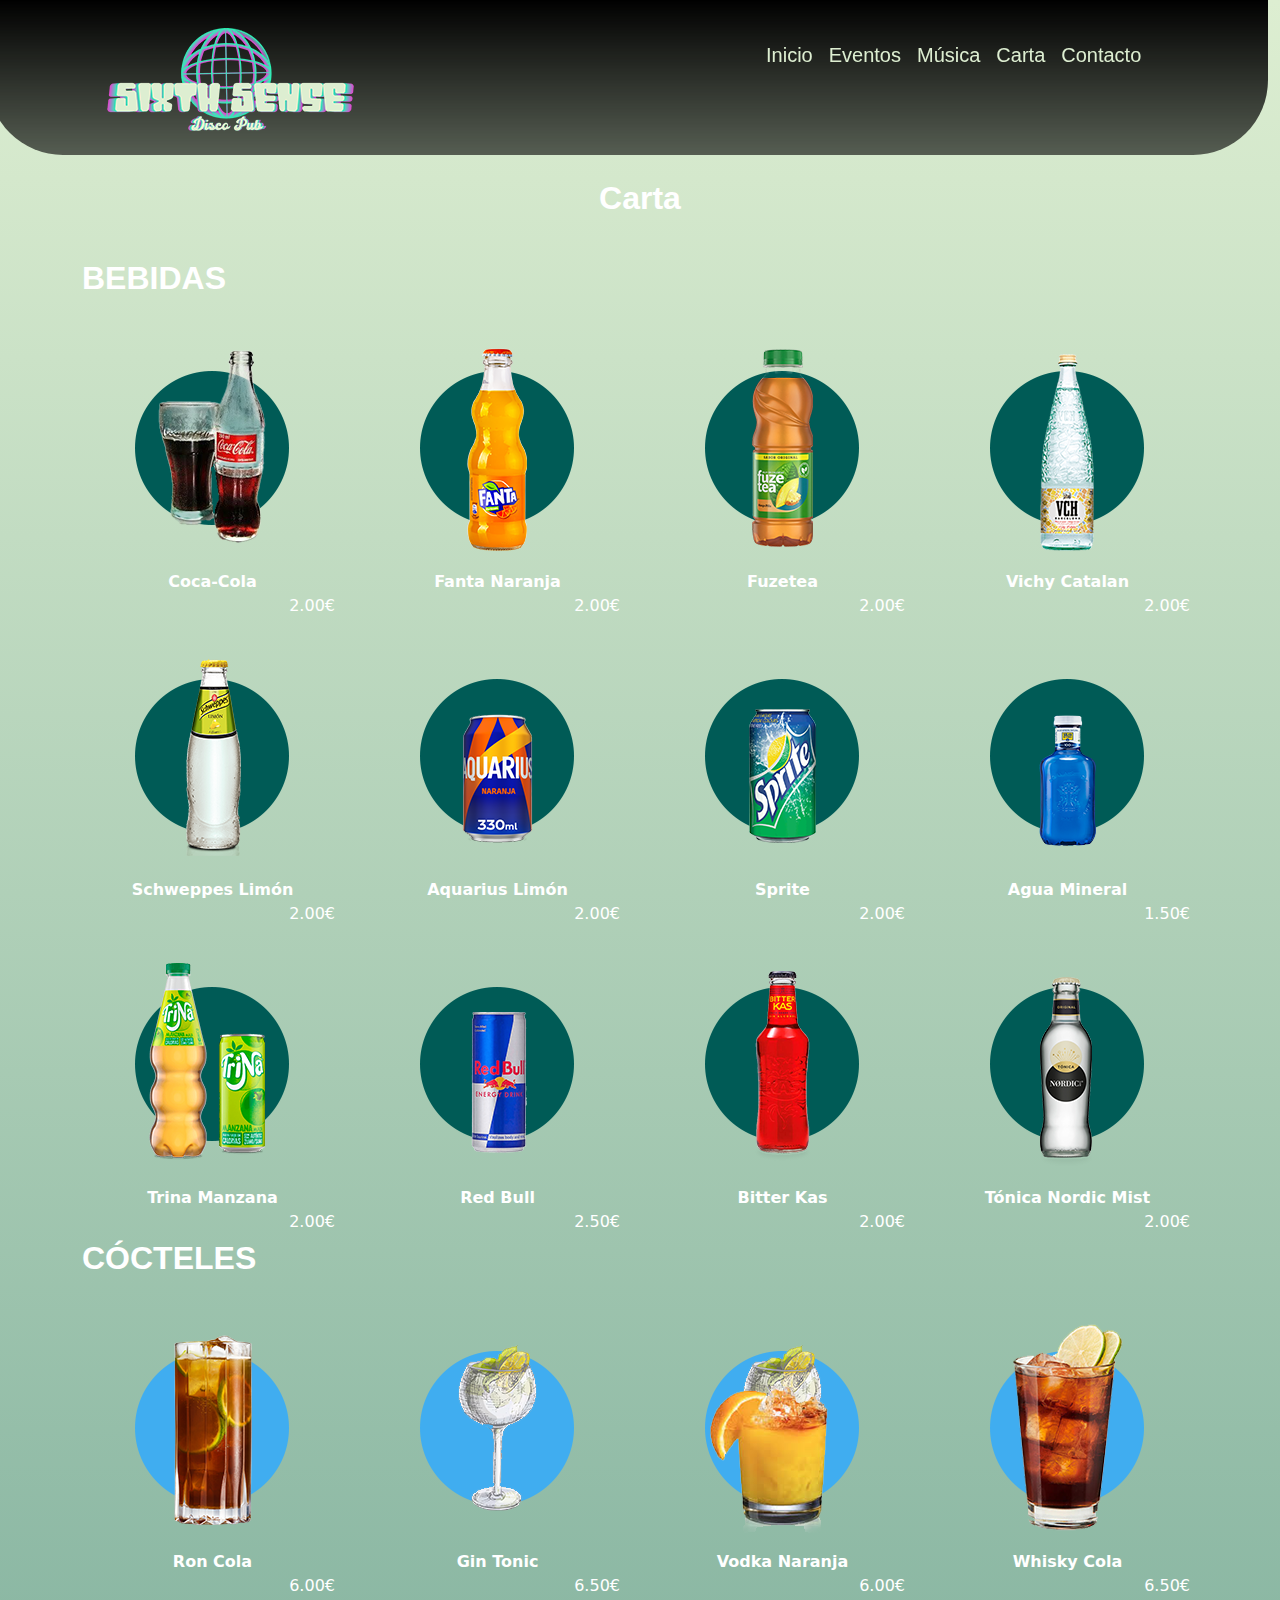
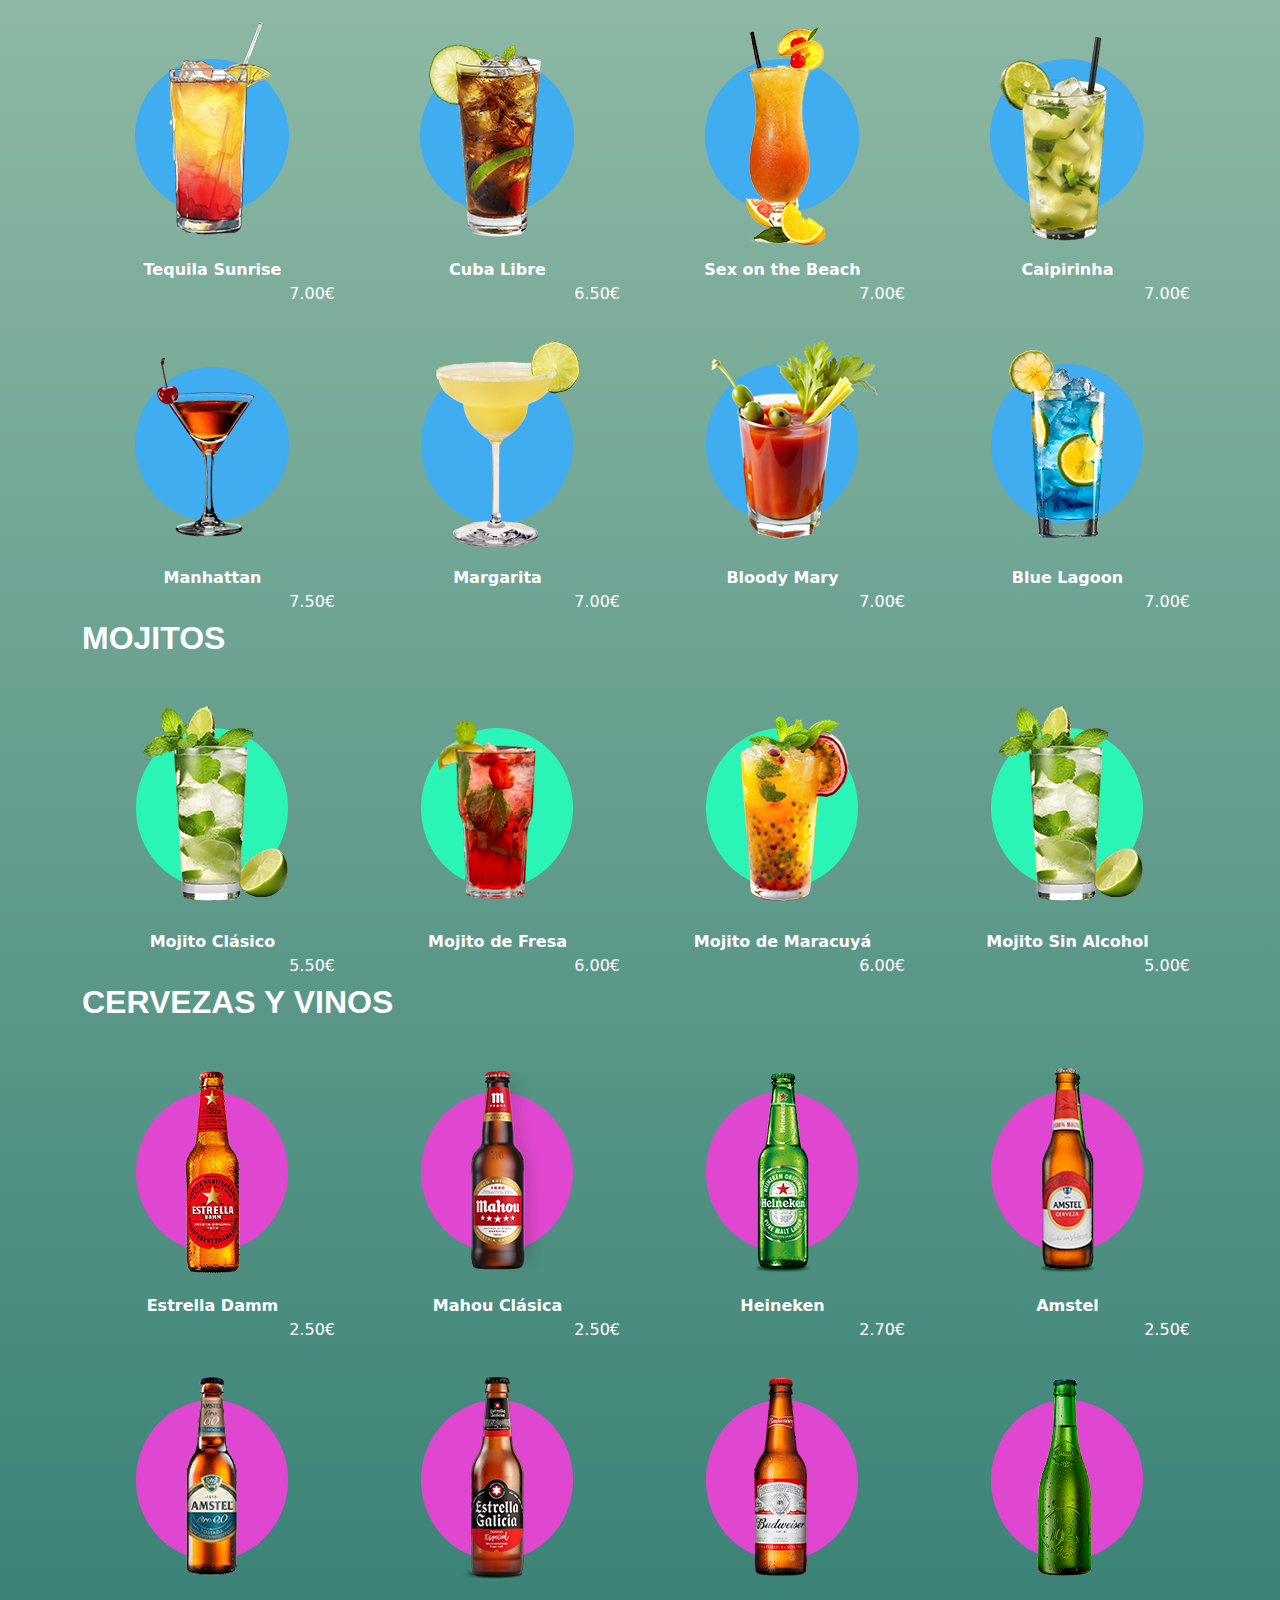
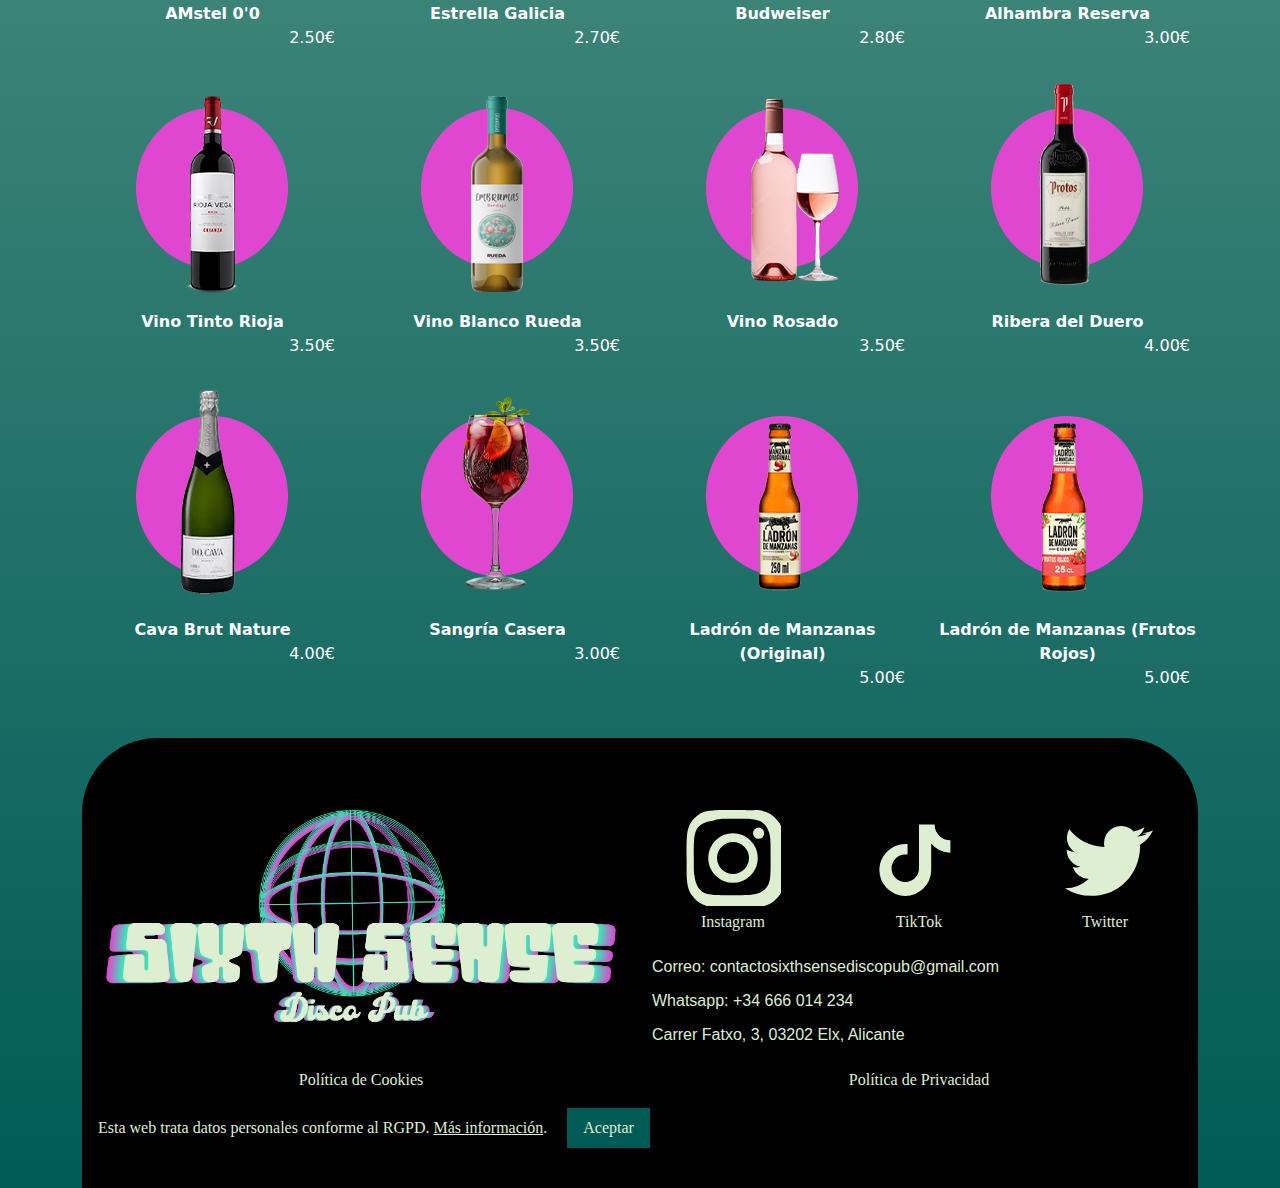
<file: carta.html>
<!DOCTYPE html>
<html lang="es">
<head>
    <meta charset="UTF-8">
    <meta name="viewport" content="width=device-width, initial-scale=1.0">
    <title> Carta </title>
        <link href="https://cdn.jsdelivr.net/npm/bootstrap@5.3.3/dist/css/bootstrap.min.css" rel="stylesheet" integrity="sha384-QWTKZyjpPEjISv5WaRU9OFeRpok6YctnYmDr5pNlyT2bRjXh0JMhjY6hW+ALEwIH" crossorigin="anonymous">
    <link rel="stylesheet" href="css/style.css">
    <link rel="icon" href="img/favicon.png" type="image/png">
</head>
<body>

    <div class=" container  ">

        <header class="row py-2">
            <!-- Logo -->
      <div class="offset-1 col-5 col-md-3 pad-top">
        <a href="index.html" class="d-inline-block">
          <!-- Logo para escritorio -->
          <img src="img/logoweb.png" alt="Logo" class="img-fluid d-none d-md-block">
          <!-- Logo para móvil/tablet -->
          <img src="img/logomovil.png" alt="Logo" class="img-fluid d-block d-md-none">
        </a>
      </div>


            <!-- Menú -->
      <div class="col-5 col-md-7 ">
        <nav class="navbar navbar-expand-md justify-content-end ">
          <button class="navbar-toggler custom-toggler mt-3" type="button" data-bs-toggle="collapse" data-bs-target="#mainNavbar" aria-controls="mainNavbar" aria-expanded="false" aria-label="Toggle navigation">
  <span class="toggler-icon top-bar"></span>
  <span class="toggler-icon middle-bar"></span>
  <span class="toggler-icon bottom-bar"></span>
</button>

          <div class="collapse navbar-collapse" id="mainNavbar">
            <ul class="navbar-nav ms-auto mt-3">
              <li class="nav-item">
                <a class="nav-link text-end" href="index.html">Inicio</a>
              </li>
              <li class="nav-item">
                <a class="nav-link text-end" href="eventos.html">Eventos</a>
              </li>
              <li class="nav-item">
                <a class="nav-link text-end" href="musica.html">Música</a>
              </li>
              <li class="nav-item">
                <a class="nav-link text-end" href="carta.html">Carta</a>
              </li>
              <li class="nav-item">
                <a class="nav-link text-end" href="contacto.html">Contacto</a>
              </li>
            </ul>
          </div>
        </nav>
      </div>
        </header>

           <div class="row mt-4 ">
              <div class="col-12 section-title  text-white">Carta</div>
            </div>


            <div class="row">
               <div class="col col-12 text-white section-title text-start">BEBIDAS</div>
            </div>

            <div class="row text-white text-center gy-4">
  <!-- Producto 1: Coca-Cola -->
  <div class="col-6 col-md-4 col-lg-3">
    <img src="img/cocacola.png" alt="Coca-Cola" class="img-fluid mb-2">
    <div class="fw-bold">Coca-Cola</div>
    <div class="text-end pe-2">2.00€</div>
  </div>

  <!-- Producto 2: Fanta Naranja -->
  <div class="col-6 col-md-4 col-lg-3">
    <img src="img/fanta.png" alt="Fanta Naranja" class="img-fluid mb-2">
    <div class="fw-bold">Fanta Naranja</div>
    <div class="text-end pe-2">2.00€</div>
  </div>

  <!-- Producto 3: Nestea -->
  <div class="col-6 col-md-4 col-lg-3">
    <img src="img/nestea.png" alt="Fuzetea" class="img-fluid mb-2">
    <div class="fw-bold">Fuzetea</div>
    <div class="text-end pe-2">2.00€</div>
  </div>

  <!-- Producto 4: Vichy Catalan -->
  <div class="col-6 col-md-4 col-lg-3">
    <img src="img/vichy.png" alt="Vichy Catalan" class="img-fluid mb-2">
    <div class="fw-bold">Vichy Catalan</div>
    <div class="text-end pe-2">2.00€</div>
  </div>

  <!-- Producto 5: Schweppes Limón -->
  <div class="col-6 col-md-4 col-lg-3">
    <img src="img/schweppes-limon.png" alt="Schweppes Limón" class="img-fluid mb-2">
    <div class="fw-bold">Schweppes Limón</div>
    <div class="text-end pe-2">2.00€</div>
  </div>

  <!-- Producto 6: Aquarius Limón -->
  <div class="col-6 col-md-4 col-lg-3">
    <img src="img/aquarius.png" alt="Aquarius Limón" class="img-fluid mb-2">
    <div class="fw-bold">Aquarius Limón</div>
    <div class="text-end pe-2">2.00€</div>
  </div>

  <!-- Producto 7: Sprite -->
  <div class="col-6 col-md-4 col-lg-3">
    <img src="img/sprite.png" alt="Sprite" class="img-fluid mb-2">
    <div class="fw-bold">Sprite</div>
    <div class="text-end pe-2">2.00€</div>
  </div>

  <!-- Producto 8: Agua Mineral -->
  <div class="col-6 col-md-4 col-lg-3">
    <img src="img/agua.png" alt="Agua Mineral" class="img-fluid mb-2">
    <div class="fw-bold">Agua Mineral</div>
    <div class="text-end pe-2">1.50€</div>
  </div>

  <!-- Producto 9: Trina Manzana -->
  <div class="col-6 col-md-4 col-lg-3">
    <img src="img/trina-manzana.png" alt="Trina Manzana" class="img-fluid mb-2">
    <div class="fw-bold">Trina Manzana</div>
    <div class="text-end pe-2">2.00€</div>
  </div>

  <!-- Producto 10: Red Bull -->
  <div class="col-6 col-md-4 col-lg-3">
    <img src="img/redbull.png" alt="Red Bull" class="img-fluid mb-2">
    <div class="fw-bold">Red Bull</div>
    <div class="text-end pe-2">2.50€</div>
  </div>

  <!-- Producto 11: Bitter Kas -->
  <div class="col-6 col-md-4 col-lg-3">
    <img src="img/bitterkas.png" alt="Bitter Kas" class="img-fluid mb-2">
    <div class="fw-bold">Bitter Kas</div>
    <div class="text-end pe-2">2.00€</div>
  </div>

  <!-- Producto 12: Tónica Nordic Mist -->
  <div class="col-6 col-md-4 col-lg-3">
    <img src="img/nordic.png" alt="Tónica Nordic Mist" class="img-fluid mb-2">
    <div class="fw-bold">Tónica Nordic Mist</div>
    <div class="text-end pe-2">2.00€</div>
  </div>
</div>





            <div class="row">
               <div class="col col-12 text-white section-title text-start">CÓCTELES</div>
            </div>

           <div class="row text-white text-center gy-4">
  <div class="col-6 col-md-4 col-lg-3">
    <img src="img/roncola.png" alt="Ron Cola" class="img-fluid mb-2">
    <div class="fw-bold">Ron Cola</div>
    <div class="text-end pe-2">6.00€</div>
  </div>

  <div class="col-6 col-md-4 col-lg-3">
    <img src="img/gintonic.png" alt="Gin Tonic" class="img-fluid mb-2">
    <div class="fw-bold">Gin Tonic</div>
    <div class="text-end pe-2">6.50€</div>
  </div>

  <div class="col-6 col-md-4 col-lg-3">
    <img src="img/vodka-naranja.png" alt="Vodka Naranja" class="img-fluid mb-2">
    <div class="fw-bold">Vodka Naranja</div>
    <div class="text-end pe-2">6.00€</div>
  </div>

  <div class="col-6 col-md-4 col-lg-3">
    <img src="img/whisky-cola.png" alt="Whisky Cola" class="img-fluid mb-2">
    <div class="fw-bold">Whisky Cola</div>
    <div class="text-end pe-2">6.50€</div>
  </div>

  <div class="col-6 col-md-4 col-lg-3">
    <img src="img/tequila-sunrise.png" alt="Tequila Sunrise" class="img-fluid mb-2">
    <div class="fw-bold">Tequila Sunrise</div>
    <div class="text-end pe-2">7.00€</div>
  </div>

  <div class="col-6 col-md-4 col-lg-3">
    <img src="img/cuba-libre.png" alt="Cuba Libre" class="img-fluid mb-2">
    <div class="fw-bold">Cuba Libre</div>
    <div class="text-end pe-2">6.50€</div>
  </div>

  <div class="col-6 col-md-4 col-lg-3">
    <img src="img/sex-on-the-beach.png" alt="Sex on the Beach" class="img-fluid mb-2">
    <div class="fw-bold">Sex on the Beach</div>
    <div class="text-end pe-2">7.00€</div>
  </div>

  <div class="col-6 col-md-4 col-lg-3">
    <img src="img/caipirinha.png" alt="Caipirinha" class="img-fluid mb-2">
    <div class="fw-bold">Caipirinha</div>
    <div class="text-end pe-2">7.00€</div>
  </div>

  <div class="col-6 col-md-4 col-lg-3">
    <img src="img/manhattan.png" alt="Manhattan" class="img-fluid mb-2">
    <div class="fw-bold">Manhattan</div>
    <div class="text-end pe-2">7.50€</div>
  </div>

  <div class="col-6 col-md-4 col-lg-3">
    <img src="img/margarita.png" alt="Margarita" class="img-fluid mb-2">
    <div class="fw-bold">Margarita</div>
    <div class="text-end pe-2">7.00€</div>
  </div>

  <div class="col-6 col-md-4 col-lg-3">
    <img src="img/bloody-mary.png" alt="Bloody Mary" class="img-fluid mb-2">
    <div class="fw-bold">Bloody Mary</div>
    <div class="text-end pe-2">7.00€</div>
  </div>

  <div class="col-6 col-md-4 col-lg-3">
    <img src="img/blue-lagoon.png" alt="Blue Lagoon" class="img-fluid mb-2">
    <div class="fw-bold">Blue Lagoon</div>
    <div class="text-end pe-2">7.00€</div>
  </div>
</div>




            <div class="row">
               <div class="col col-12 text-white section-title text-start">MOJITOS</div>
            </div>

           <div class="row text-white text-center gy-4">
  <div class="col-6 col-md-4 col-lg-3">
    <img src="img/mojito-clasico.png" alt="Mojito Clásico" class="img-fluid mb-2">
    <div class="fw-bold">Mojito Clásico</div>
    <div class="text-end pe-2">5.50€</div>
  </div>

  <div class="col-6 col-md-4 col-lg-3">
    <img src="img/mojito-fresa.png" alt="Mojito de Fresa" class="img-fluid mb-2">
    <div class="fw-bold">Mojito de Fresa</div>
    <div class="text-end pe-2">6.00€</div>
  </div>

  <div class="col-6 col-md-4 col-lg-3">
    <img src="img/mojito-maracuya.png" alt="Mojito de Maracuyá" class="img-fluid mb-2">
    <div class="fw-bold">Mojito de Maracuyá</div>
    <div class="text-end pe-2">6.00€</div>
  </div>

  <div class="col-6 col-md-4 col-lg-3">
    <img src="img/mojito-sin-alcohol.png" alt="Mojito Sin Alcohol" class="img-fluid mb-2">
    <div class="fw-bold">Mojito Sin Alcohol</div>
    <div class="text-end pe-2">5.00€</div>
  </div>
</div>
  
            
<!-- CERVEZAS -->
            <div class="row">
               <div class="col col-12 text-white section-title text-start">CERVEZAS Y VINOS</div>
            </div>

            <div class="row text-white text-center gy-4">
  <!-- CERVEZAS -->
  <div class="col-6 col-md-4 col-lg-3">
    <img src="img/estrella-damm.png" alt="Estrella Damm" class="img-fluid mb-2">
    <div class="fw-bold">Estrella Damm</div>
    <div class="text-end pe-2">2.50€</div>
  </div>

  <div class="col-6 col-md-4 col-lg-3">
    <img src="img/mahou.png" alt="Mahou Clásica" class="img-fluid mb-2">
    <div class="fw-bold">Mahou Clásica</div>
    <div class="text-end pe-2">2.50€</div>
  </div>

  <div class="col-6 col-md-4 col-lg-3">
    <img src="img/heineken.png" alt="Heineken" class="img-fluid mb-2">
    <div class="fw-bold">Heineken</div>
    <div class="text-end pe-2">2.70€</div>
  </div>

  <div class="col-6 col-md-4 col-lg-3">
    <img src="img/amstel.png" alt="Amstel" class="img-fluid mb-2">
    <div class="fw-bold">Amstel</div>
    <div class="text-end pe-2">2.50€</div>
  </div>

  <div class="col-6 col-md-4 col-lg-3">
    <img src="img/san-miguel.png" alt="Amstel 0'0" class="img-fluid mb-2">
    <div class="fw-bold">AMstel 0'0</div>
    <div class="text-end pe-2">2.50€</div>
  </div>

  <div class="col-6 col-md-4 col-lg-3">
    <img src="img/estrella-galicia.png" alt="Estrella Galicia" class="img-fluid mb-2">
    <div class="fw-bold">Estrella Galicia</div>
    <div class="text-end pe-2">2.70€</div>
  </div>

  <div class="col-6 col-md-4 col-lg-3">
    <img src="img/budweiser.png" alt="Budweiser" class="img-fluid mb-2">
    <div class="fw-bold">Budweiser</div>
    <div class="text-end pe-2">2.80€</div>
  </div>

  <div class="col-6 col-md-4 col-lg-3">
    <img src="img/alhambra.png" alt="Alhambra Reserva" class="img-fluid mb-2">
    <div class="fw-bold">Alhambra Reserva</div>
    <div class="text-end pe-2">3.00€</div>
  </div>

  <!-- VINOS -->
  <div class="col-6 col-md-4 col-lg-3">
    <img src="img/vino-tinto-rioja.png" alt="Vino Tinto Rioja" class="img-fluid mb-2">
    <div class="fw-bold">Vino Tinto Rioja</div>
    <div class="text-end pe-2">3.50€</div>
  </div>

  <div class="col-6 col-md-4 col-lg-3">
    <img src="img/vino-blanco-rueda.png" alt="Vino Blanco Rueda" class="img-fluid mb-2">
    <div class="fw-bold">Vino Blanco Rueda</div>
    <div class="text-end pe-2">3.50€</div>
  </div>

  <div class="col-6 col-md-4 col-lg-3">
    <img src="img/vino-rosado.png" alt="Vino Rosado" class="img-fluid mb-2">
    <div class="fw-bold">Vino Rosado</div>
    <div class="text-end pe-2">3.50€</div>
  </div>

  <div class="col-6 col-md-4 col-lg-3">
    <img src="img/ribera-duero.png" alt="Ribera del Duero" class="img-fluid mb-2">
    <div class="fw-bold">Ribera del Duero</div>
    <div class="text-end pe-2">4.00€</div>
  </div>

  <div class="col-6 col-md-4 col-lg-3">
    <img src="img/cava.png" alt="Cava Brut Nature" class="img-fluid mb-2">
    <div class="fw-bold">Cava Brut Nature</div>
    <div class="text-end pe-2">4.00€</div>
  </div>

  <div class="col-6 col-md-4 col-lg-3">
    <img src="img/vino-sangria.png" alt="Sangría Casera" class="img-fluid mb-2">
    <div class="fw-bold">Sangría Casera</div>
    <div class="text-end pe-2">3.00€</div>
  </div>

  <!-- Sustituidos por Ladrón de Manzanas -->
  <div class="col-6 col-md-4 col-lg-3">
    <img src="img/ladron-manzana-original.png" alt="Ladrón de Manzanas - Original" class="img-fluid mb-2">
    <div class="fw-bold">Ladrón de Manzanas (Original)</div>
    <div class="text-end pe-2">5.00€</div>
  </div>

  <div class="col-6 col-md-4 col-lg-3">
    <img src="img/ladron-manzana-frutos-rojos.png" alt="Ladrón de Manzanas - Frutos Rojos" class="img-fluid mb-2">
    <div class="fw-bold">Ladrón de Manzanas (Frutos Rojos)</div>
    <div class="text-end pe-2">5.00€</div>
  </div>

</div>


        <footer class="container-fluid bg-black text-light py-4 mt-5">
  <div class="row text-center text-lg-start align-items-start" style="color: #ddeed1; font-family: Tahoma; font-size: 16px;">
    
    <!-- Logo -->
    <div class="col-12 col-md-6 mb-3 mb-md-0 g-5">
      <a href="index.html" class="d-inline-block">
        <!-- Logo escritorio (descartado el de movil)-->
        <img src="img/logofooter.png" alt="Logo" class="img-fluid">
      </a>
    </div>

    <!-- Redes sociales y contacto -->
    <div class="col-12 col-md-6 mb-3 mb-md-0 ">
      <div class="row text-center text-md-start redes-sociales">

        <!-- Instagram -->
    <div class="col-4 mt-md-5">
      <a href="https://www.instagram.com/sixthsense_discopub/" class="red-link instagram">
        <svg class="red-icon" xmlns="http://www.w3.org/2000/svg" width="96" height="96" fill="#ddeed1" viewBox="0 0 24 24">
          <path d="M12 2.2c3.2 0 3.6 0 4.8.1 1.2.1 2 .4 2.5.8.6.4 1 .9 1.3 1.5.3.6.6 1.3.7 2.5.1 1.2.1 1.6.1 4.8s0 3.6-.1 4.8c-.1 1.2-.4 2-.8 2.5-.4.6-.9 1-1.5 1.3-.6.3-1.3.6-2.5.7-1.2.1-1.6.1-4.8.1s-3.6 0-4.8-.1c-1.2-.1-2-.4-2.5-.7-.6-.4-1-.9-1.3-1.5-.3-.6-.6-1.3-.7-2.5C2.2 15.6 2.2 15.2 2.2 12s0-3.6.1-4.8c.1-1.2.4-2 .7-2.5.4-.6.9-1 1.5-1.3.6-.3 1.3-.6 2.5-.7C8.4 2.2 8.8 2.2 12 2.2m0-2.2C8.7 0 8.3 0 7.1.1 5.8.1 4.7.4 3.8.9 2.9 1.5 2.1 2.2 1.5 3.1.9 4 .6 5.1.5 6.3.4 7.6.4 8 .4 12s0 4.4.1 5.7c.1 1.2.4 2.3.9 3.2.6.9 1.3 1.7 2.2 2.3.9.6 2 .9 3.2 1.1 1.2.1 1.6.1 5.7.1s4.4 0 5.7-.1c1.2-.1 2.3-.4 3.2-.9.9-.6 1.7-1.3 2.3-2.2.6-.9.9-2 .9-3.2.1-1.2.1-1.6.1-5.7s0-4.4-.1-5.7c-.1-1.2-.4-2.3-.9-3.2-.6-.9-1.3-1.7-2.2-2.3-.9-.6-2-.9-3.2-1.1C15.7.1 15.3 0 12 0zM12 5.8A6.2 6.2 0 1 0 12 18.2 6.2 6.2 0 1 0 12 5.8zm0 10.2a4 4 0 1 1 0-8 4 4 0 1 1 0 8zm6.4-11.6a1.4 1.4 0 1 0 0 2.8 1.4 1.4 0 1 0 0-2.8z"/>
        </svg>
        <div class="red-text">Instagram</div>
      </a>
    </div>

         <!-- TikTok -->
    <div class="col-4 mt-md-5">
      <a href="https://www.tiktok.com/@sixthsense_discopub" class="red-link tiktok">
        <svg class="red-icon" xmlns="http://www.w3.org/2000/svg" width="96" height="96" fill="#ddeed1" viewBox="0 0 24 24">
          <path d="M12 2v12.57a3.43 3.43 0 1 1-3.43-3.43h.57V8.52h-.57a6.48 6.48 0 1 0 6.48 6.48V8.4a6.29 6.29 0 0 0 4.8 2.28V7.58a3.94 3.94 0 0 1-3.94-3.94H12z"/>
        </svg>
        <div class="red-text">TikTok</div>
      </a>
    </div>

        <!-- Twitter -->
    <div class="col-4 mt-md-5">
      <a href="https://x.com/SixthSenseDP" class="red-link twitter">
        <svg class="red-icon azul" xmlns="http://www.w3.org/2000/svg" width="96" height="96" fill="#ddeed1" viewBox="0 0 24 24">
          <path d="M22.46 6c-.77.35-1.6.59-2.46.69a4.28 4.28 0 0 0 1.88-2.37 8.59 8.59 0 0 1-2.72 1.04 4.28 4.28 0 0 0-7.29 3.9 12.14 12.14 0 0 1-8.82-4.47 4.28 4.28 0 0 0 1.32 5.7 4.27 4.27 0 0 1-1.94-.54v.05a4.28 4.28 0 0 0 3.43 4.2 4.3 4.3 0 0 1-1.94.07 4.28 4.28 0 0 0 4 2.97A8.58 8.58 0 0 1 2 19.54a12.1 12.1 0 0 0 6.56 1.92c7.88 0 12.2-6.53 12.2-12.2v-.56A8.65 8.65 0 0 0 24 5.1a8.47 8.47 0 0 1-2.54.7z"/>
        </svg>
        <div class="red-text">Twitter</div>
      </a>
    </div>
        <!-- Texto contacto -->
        <div class="col-12  mt-3 ml-md-3 text-md-start contacto-footer">
            <a href="mailto:contactosixthsensediscopub@gmail.com" class="contacto-link">
                Correo: contactosixthsensediscopub@gmail.com
            </a>
            <br>
            <a href="https://wa.me/34666014234" target="_blank" class="contacto-link">
                 Whatsapp: +34 666 014 234
            </a>
            <br>
            <a href="https://www.google.com/maps/place/Rompeolas+Pub/@38.2675541,-0.6996071,17z/data=!3m1!4b1!4m6!3m5!1s0xd63b6f4a5000225:0xb12a877dfd9139ab!8m2!3d38.2675541!4d-0.6970322!16s%2Fg%2F1tdmwzbs?entry=ttu&g_ep=EgoyMDI1MDUyOC4wIKXMDSoASAFQAw%3D%3D" target="_blank" class="contacto-link">
                Carrer Fatxo, 3, 03202 Elx, Alicante
            </a>
        </div>

      </div>
    </div>

    <!-- Políticas -->
    <div class="col-12 col-md-6 mt-3 text-md-center">
      <a href="politica-cookies.html" class="text-decoration-none footer-link" style="color: #ddeed1;">Política de Cookies</a>
    </div>
    <div class="col-12 col-md-6 mt-3 text-md-center">
      <a href="politica-privacidad.html" class="footer-link text-decoration-none" style="color: #ddeed1;">Política de Privacidad</a>
    </div>


    
  <div id="privacy-banner" style="display: none; background: black; color: #ddeed1; padding: 1rem; position: relative; top: 300; width: 100%; z-index: 1000; font-family: Tahoma; font-size: 16px; backdrop-filter: blur(5px); border-bottom-left-radius: 12px; border-bottom-right-radius: 12px;">
  <p style="margin: 0;">
    Esta web trata datos personales conforme al RGPD.
    <a href="politica-privacidad.html" style="color: #ddeed1;">Más información</a>.
    <button id="accept-privacy" style="margin-left: 1rem; background: #005b56; color: #ddeed1; border: none; padding: 0.5rem 1rem; border-radius: 0px; cursor: pointer;">
      Aceptar
    </button>
  </p>
</div>
                                                   
</footer>

    </div>
    
    



   
<!-- SCRIPTS -->
  <script src="https://cdn.jsdelivr.net/npm/bootstrap@5.3.3/dist/js/bootstrap.bundle.min.js" crossorigin="anonymous"></script>
  <script src="https://code.jquery.com/jquery-3.6.0.min.js"></script>
  <script src="css/politica-cookies.js"></script>
  <script src="css/politica-privacidad.js"></script>

  
</body>
</html>
</file>
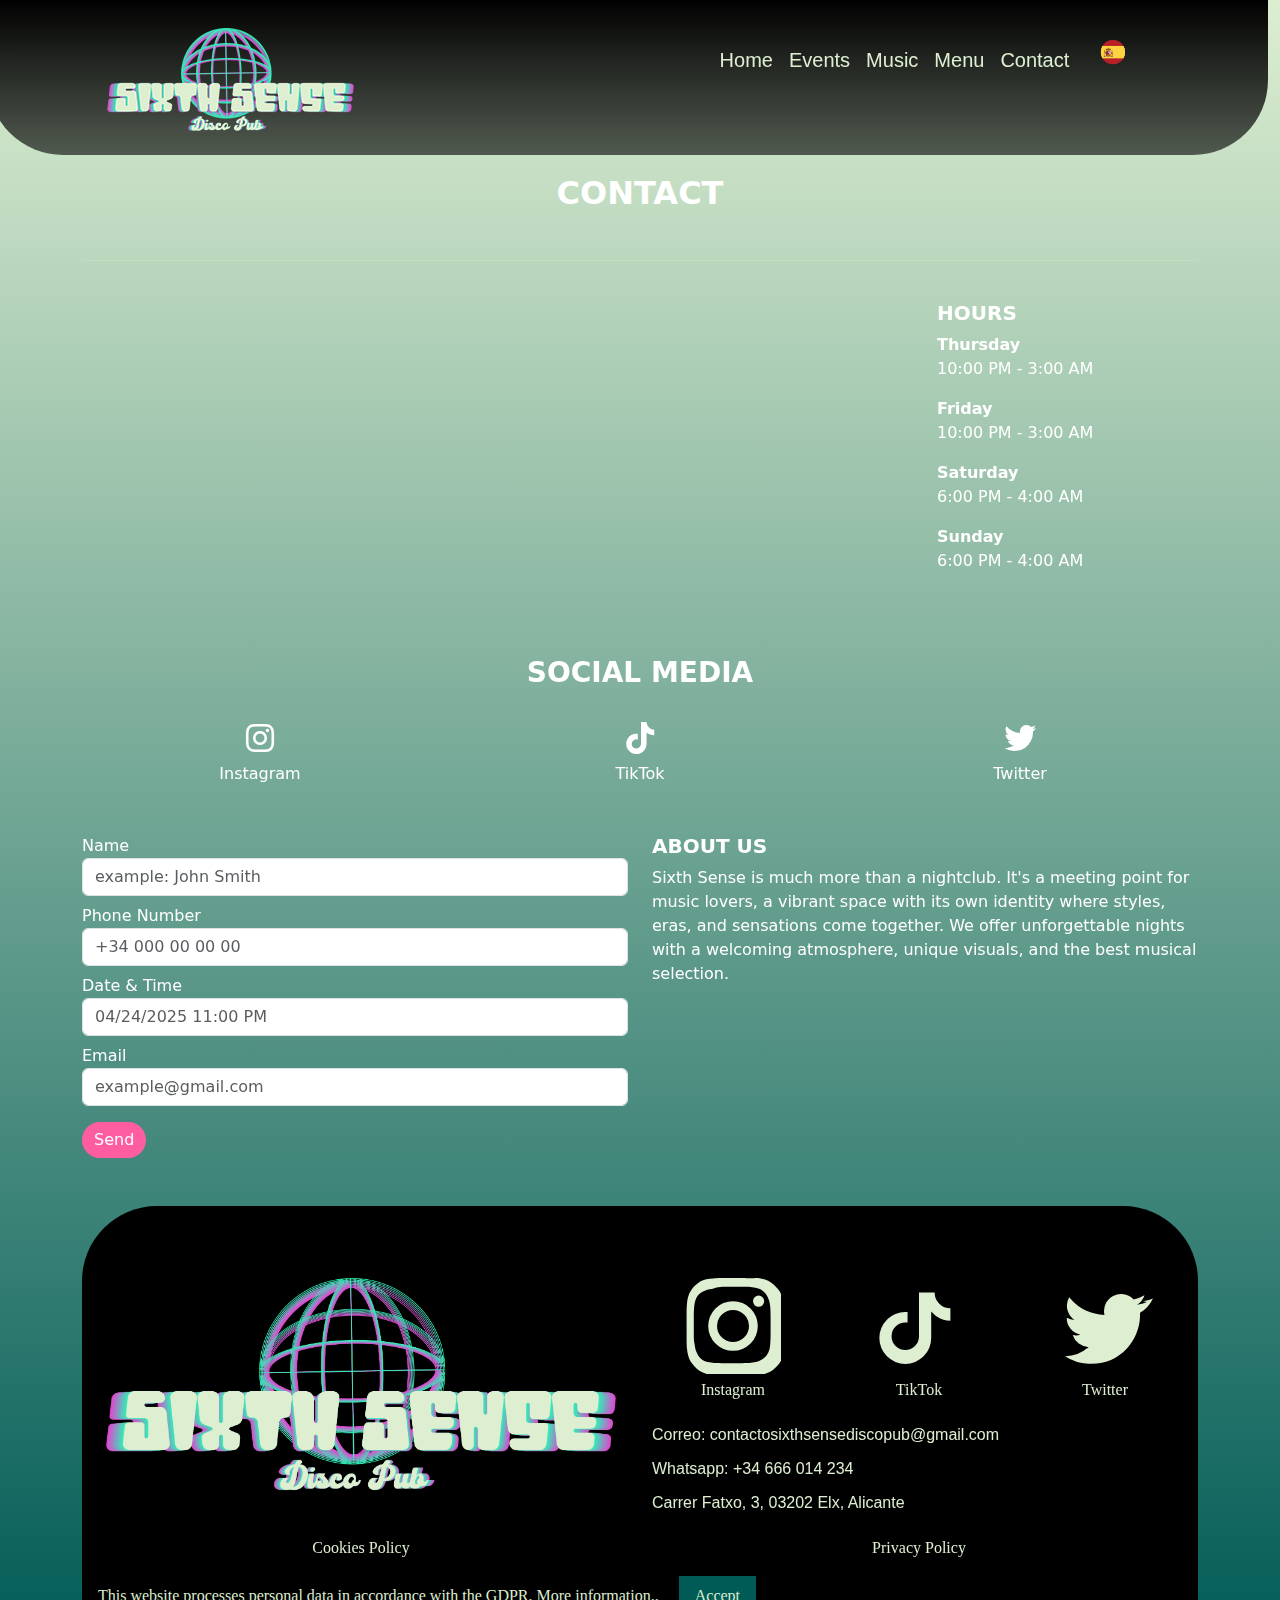
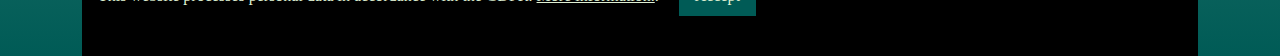
<file: contact-en.html>
<!DOCTYPE html>
<html lang="en">
<head>
    <meta charset="UTF-8">
    <meta name="viewport" content="width=device-width, initial-scale=1.0">
    <title> Contact </title>
    <link href="https://cdn.jsdelivr.net/npm/bootstrap@5.3.3/dist/css/bootstrap.min.css" rel="stylesheet">
    <link rel="stylesheet" href="css/style.css">
    <link rel="icon" href="img/favicon.png" type="image/png">
    <link rel="stylesheet" href="https://cdnjs.cloudflare.com/ajax/libs/font-awesome/6.5.0/css/all.min.css">
</head>
<body>

<div class="container">
    <header class="row py-2">
        <div class="offset-1 col-5 col-md-3 pad-top">
            <a href="index.html" class="d-inline-block">
                <img src="img/logoweb.png" alt="Logo" class="img-fluid d-none d-md-block">
                <img src="img/logomovil.png" alt="Logo" class="img-fluid d-block d-md-none">
            </a>
        </div>

        <div class="col-5 col-md-7">
            <nav class="navbar navbar-expand-md justify-content-end">
                <button class="navbar-toggler custom-toggler mt-3" type="button" data-bs-toggle="collapse" data-bs-target="#mainNavbar">
                    <span class="toggler-icon top-bar"></span>
                    <span class="toggler-icon middle-bar"></span>
                    <span class="toggler-icon bottom-bar"></span>
                </button>

                <div class="collapse navbar-collapse" id="mainNavbar">
                    <ul class="navbar-nav ms-auto mt-3">
                        <li class="nav-item"><a class="nav-link text-end" href="index.html">Home</a></li>
                        <li class="nav-item"><a class="nav-link text-end" href="eventos.html">Events</a></li>
                        <li class="nav-item"><a class="nav-link text-end" href="musica.html">Music</a></li>
                        <li class="nav-item"><a class="nav-link text-end" href="carta.html">Menu</a></li>
                        <li class="nav-item"><a class="nav-link text-end" href="contact-en.html">Contact</a></li>
                    </ul>

                    <div style="text-align: right; padding: 1rem;">
                        <a href="contacto.html">
                            <img src="img/es-flag.png" alt="Español" width="40" style="border-radius: 5px; cursor: pointer;">
                        </a>
                    </div>
                </div>
            </nav>
        </div>
    </header>

    <div class="row my-4">
        <div class="col-12 text-center">
            <h2 class="fw-bold text-white">CONTACT</h2>
        </div>
    </div>

    <div class="row mb-4"><div class="col-12"><hr></div></div>
  
    <div class="row mb-5">
        <div class="col-12 col-lg-9 mb-4 mb-lg-0">
            <iframe 
                src="https://www.google.com/maps/embed?pb=!1m18!1m12!1m3!1d190944.54887408848!2d-0.851003784102242!3d38.12124973220755!2m3!1f0!2f0!3f0!3m2!1i1024!2i768!4f13.1!3m3!1m2!1s0xd63b6f4a5000225%3A0xb12a877dfd9139ab!2sRompeolas%20Pub!5e1!3m2!1ses!2ses!4v1749425870267!5m2!1ses!2ses"
                width="100%" height="300" style="border:0;" allowfullscreen="" loading="lazy"
                referrerpolicy="no-referrer-when-downgrade" class="rounded">
            </iframe>

            
        </div>

        <div class="col-12 col-lg-3 text-white">
            <h5 class="fw-bold">HOURS</h5>
            <p><strong>Thursday</strong><br>10:00 PM - 3:00 AM</p>
            <p><strong>Friday</strong><br>10:00 PM - 3:00 AM</p>
            <p><strong>Saturday</strong><br>6:00 PM - 4:00 AM</p>
            <p><strong>Sunday</strong><br>6:00 PM - 4:00 AM</p>
        </div>
    </div>

    <div class="row mb-4">
        <div class="col-12 text-center">
            <h3 class="fw-bold text-white">SOCIAL MEDIA</h3>
        </div>
    </div>

    <div class="row text-center text-white mb-5">
        <div class="col-4">
            <a href="https://www.instagram.com/" target="_blank" class="text-white text-decoration-none">
                <i class="fab fa-instagram fa-2x mb-2"></i>
                <div>Instagram</div>
            </a>
        </div>
        <div class="col-4">
            <a href="https://www.tiktok.com/" target="_blank" class="text-white text-decoration-none">
                <i class="fab fa-tiktok fa-2x mb-2"></i>
                <div>TikTok</div>
            </a>
        </div>
        <div class="col-4">
            <a href="https://www.twitter.com/" target="_blank" class="text-white text-decoration-none">
                <i class="fab fa-twitter fa-2x mb-2"></i>
                <div>Twitter</div>
            </a>
        </div>
    </div>

    <div class="row mb-5 text-white">
        <div class="col-12 col-lg-6 mb-4 mb-lg-0">
            <form id="contactForm">
                <label>Name</label>
                <input type="text" placeholder="example: John Smith" class="form-control mb-2">

                <label>Phone Number</label>
                <input type="text" placeholder="+34 000 00 00 00" class="form-control mb-2">

                <label>Date & Time</label>
                <input type="text" placeholder="04/24/2025 11:00 PM" class="form-control mb-2">

                <label>Email</label>
                <input type="email" placeholder="example@gmail.com" class="form-control mb-3">

                <button type="submit" class="btn btn-pink text-white rounded-pill">Send</button>
            </form>
        </div>

        <div class="col-12 col-lg-6">
            <h5 class="fw-bold">ABOUT US</h5>
            <p>
                Sixth Sense is much more than a nightclub. It's a meeting point for music lovers, a vibrant space with its own identity where styles, eras, and sensations come together. We offer unforgettable nights with a welcoming atmosphere, unique visuals, and the best musical selection.
            </p>
        </div>
    </div>

   
    <footer class="container-fluid bg-black text-light py-4 mt-5">
<div class="row text-center text-lg-start align-items-start" style="color: #ddeed1; font-family: Tahoma; font-size: 16px;">
    
    <!-- Logo -->
    <div class="col-12 col-md-6 mb-3 mb-md-0 g-5">
      <a href="index.html" class="d-inline-block">
        <!-- Logo escritorio (descartado el de movil)-->
        <img src="img/logofooter.png" alt="Logo" class="img-fluid">
      </a>
    </div>

    <!-- Redes sociales y contacto -->
    <div class="col-12 col-md-6 mb-3 mb-md-0 ">
      <div class="row text-center text-md-start redes-sociales">

        <!-- Instagram -->
    <div class="col-4 mt-md-5">
      <a href="https://www.instagram.com/sixthsense_discopub/" class="red-link instagram">
        <svg class="red-icon" xmlns="http://www.w3.org/2000/svg" width="96" height="96" fill="#ddeed1" viewBox="0 0 24 24">
          <path d="M12 2.2c3.2 0 3.6 0 4.8.1 1.2.1 2 .4 2.5.8.6.4 1 .9 1.3 1.5.3.6.6 1.3.7 2.5.1 1.2.1 1.6.1 4.8s0 3.6-.1 4.8c-.1 1.2-.4 2-.8 2.5-.4.6-.9 1-1.5 1.3-.6.3-1.3.6-2.5.7-1.2.1-1.6.1-4.8.1s-3.6 0-4.8-.1c-1.2-.1-2-.4-2.5-.7-.6-.4-1-.9-1.3-1.5-.3-.6-.6-1.3-.7-2.5C2.2 15.6 2.2 15.2 2.2 12s0-3.6.1-4.8c.1-1.2.4-2 .7-2.5.4-.6.9-1 1.5-1.3.6-.3 1.3-.6 2.5-.7C8.4 2.2 8.8 2.2 12 2.2m0-2.2C8.7 0 8.3 0 7.1.1 5.8.1 4.7.4 3.8.9 2.9 1.5 2.1 2.2 1.5 3.1.9 4 .6 5.1.5 6.3.4 7.6.4 8 .4 12s0 4.4.1 5.7c.1 1.2.4 2.3.9 3.2.6.9 1.3 1.7 2.2 2.3.9.6 2 .9 3.2 1.1 1.2.1 1.6.1 5.7.1s4.4 0 5.7-.1c1.2-.1 2.3-.4 3.2-.9.9-.6 1.7-1.3 2.3-2.2.6-.9.9-2 .9-3.2.1-1.2.1-1.6.1-5.7s0-4.4-.1-5.7c-.1-1.2-.4-2.3-.9-3.2-.6-.9-1.3-1.7-2.2-2.3-.9-.6-2-.9-3.2-1.1C15.7.1 15.3 0 12 0zM12 5.8A6.2 6.2 0 1 0 12 18.2 6.2 6.2 0 1 0 12 5.8zm0 10.2a4 4 0 1 1 0-8 4 4 0 1 1 0 8zm6.4-11.6a1.4 1.4 0 1 0 0 2.8 1.4 1.4 0 1 0 0-2.8z"/>
        </svg>
        <div class="red-text">Instagram</div>
      </a>
    </div>

         <!-- TikTok -->
    <div class="col-4 mt-md-5">
      <a href="https://www.tiktok.com/@sixthsense_discopub" class="red-link tiktok">
        <svg class="red-icon" xmlns="http://www.w3.org/2000/svg" width="96" height="96" fill="#ddeed1" viewBox="0 0 24 24">
          <path d="M12 2v12.57a3.43 3.43 0 1 1-3.43-3.43h.57V8.52h-.57a6.48 6.48 0 1 0 6.48 6.48V8.4a6.29 6.29 0 0 0 4.8 2.28V7.58a3.94 3.94 0 0 1-3.94-3.94H12z"/>
        </svg>
        <div class="red-text">TikTok</div>
      </a>
    </div>

        <!-- Twitter -->
    <div class="col-4 mt-md-5">
      <a href="https://x.com/SixthSenseDP" class="red-link twitter">
        <svg class="red-icon azul" xmlns="http://www.w3.org/2000/svg" width="96" height="96" fill="#ddeed1" viewBox="0 0 24 24">
          <path d="M22.46 6c-.77.35-1.6.59-2.46.69a4.28 4.28 0 0 0 1.88-2.37 8.59 8.59 0 0 1-2.72 1.04 4.28 4.28 0 0 0-7.29 3.9 12.14 12.14 0 0 1-8.82-4.47 4.28 4.28 0 0 0 1.32 5.7 4.27 4.27 0 0 1-1.94-.54v.05a4.28 4.28 0 0 0 3.43 4.2 4.3 4.3 0 0 1-1.94.07 4.28 4.28 0 0 0 4 2.97A8.58 8.58 0 0 1 2 19.54a12.1 12.1 0 0 0 6.56 1.92c7.88 0 12.2-6.53 12.2-12.2v-.56A8.65 8.65 0 0 0 24 5.1a8.47 8.47 0 0 1-2.54.7z"/>
        </svg>
        <div class="red-text">Twitter</div>
      </a>
    </div>
        <!-- Texto contacto -->
        <div class="col-12  mt-3 ml-md-3 text-md-start contacto-footer">
            <a href="mailto:contactosixthsensediscopub@gmail.com" class="contacto-link">
                Correo: contactosixthsensediscopub@gmail.com
            </a>
            <br>
            <a href="https://wa.me/34666014234" target="_blank" class="contacto-link">
                 Whatsapp: +34 666 014 234
            </a>
            <br>
            <a href="https://www.google.com/maps/place/Rompeolas+Pub/@38.2675541,-0.6996071,17z/data=!3m1!4b1!4m6!3m5!1s0xd63b6f4a5000225:0xb12a877dfd9139ab!8m2!3d38.2675541!4d-0.6970322!16s%2Fg%2F1tdmwzbs?entry=ttu&g_ep=EgoyMDI1MDUyOC4wIKXMDSoASAFQAw%3D%3D" target="_blank" class="contacto-link">
                Carrer Fatxo, 3, 03202 Elx, Alicante
            </a>
        </div>

      </div>
    </div>

    <!-- Políticas -->
    <div class="col-12 col-md-6 mt-3 text-md-center">
      <a href="politica-cookies.html" class="text-decoration-none footer-link" style="color: #ddeed1;">Cookies Policy</a>
    </div>
    <div class="col-12 col-md-6 mt-3 text-md-center">
      <a href="politica-privacidad.html" class="footer-link text-decoration-none" style="color: #ddeed1;">Privacy Policy</a>
    </div>


    
  <div id="privacy-banner" style="display: none; background: black; color: #ddeed1; padding: 1rem; position: relative; top: 300; width: 100%; z-index: 1000; font-family: Tahoma; font-size: 16px; backdrop-filter: blur(5px); border-bottom-left-radius: 12px; border-bottom-right-radius: 12px;">
  <p style="margin: 0;">
    This website processes personal data in accordance with the GDPR.
    <a href="politica-privacidad.html" style="color: #ddeed1;">More information.</a>.
    <button id="accept-privacy" style="margin-left: 1rem; background: #005b56; color: #ddeed1; border: none; padding: 0.5rem 1rem; border-radius: 0px; cursor: pointer;">
      Accept
    </button>
  </p>
</div>
  

    </footer>

</div>

<!-- SCRIPTS -->
  <script src="https://cdn.jsdelivr.net/npm/bootstrap@5.3.3/dist/js/bootstrap.bundle.min.js" crossorigin="anonymous"></script>
  <script src="https://code.jquery.com/jquery-3.6.0.min.js"></script>
  <script src="css/politica-cookies.js"></script>
  <script src="css/politica-privacidad.js"></script>
<script src="css/form.js"></script>


</body>
</html>
</file>
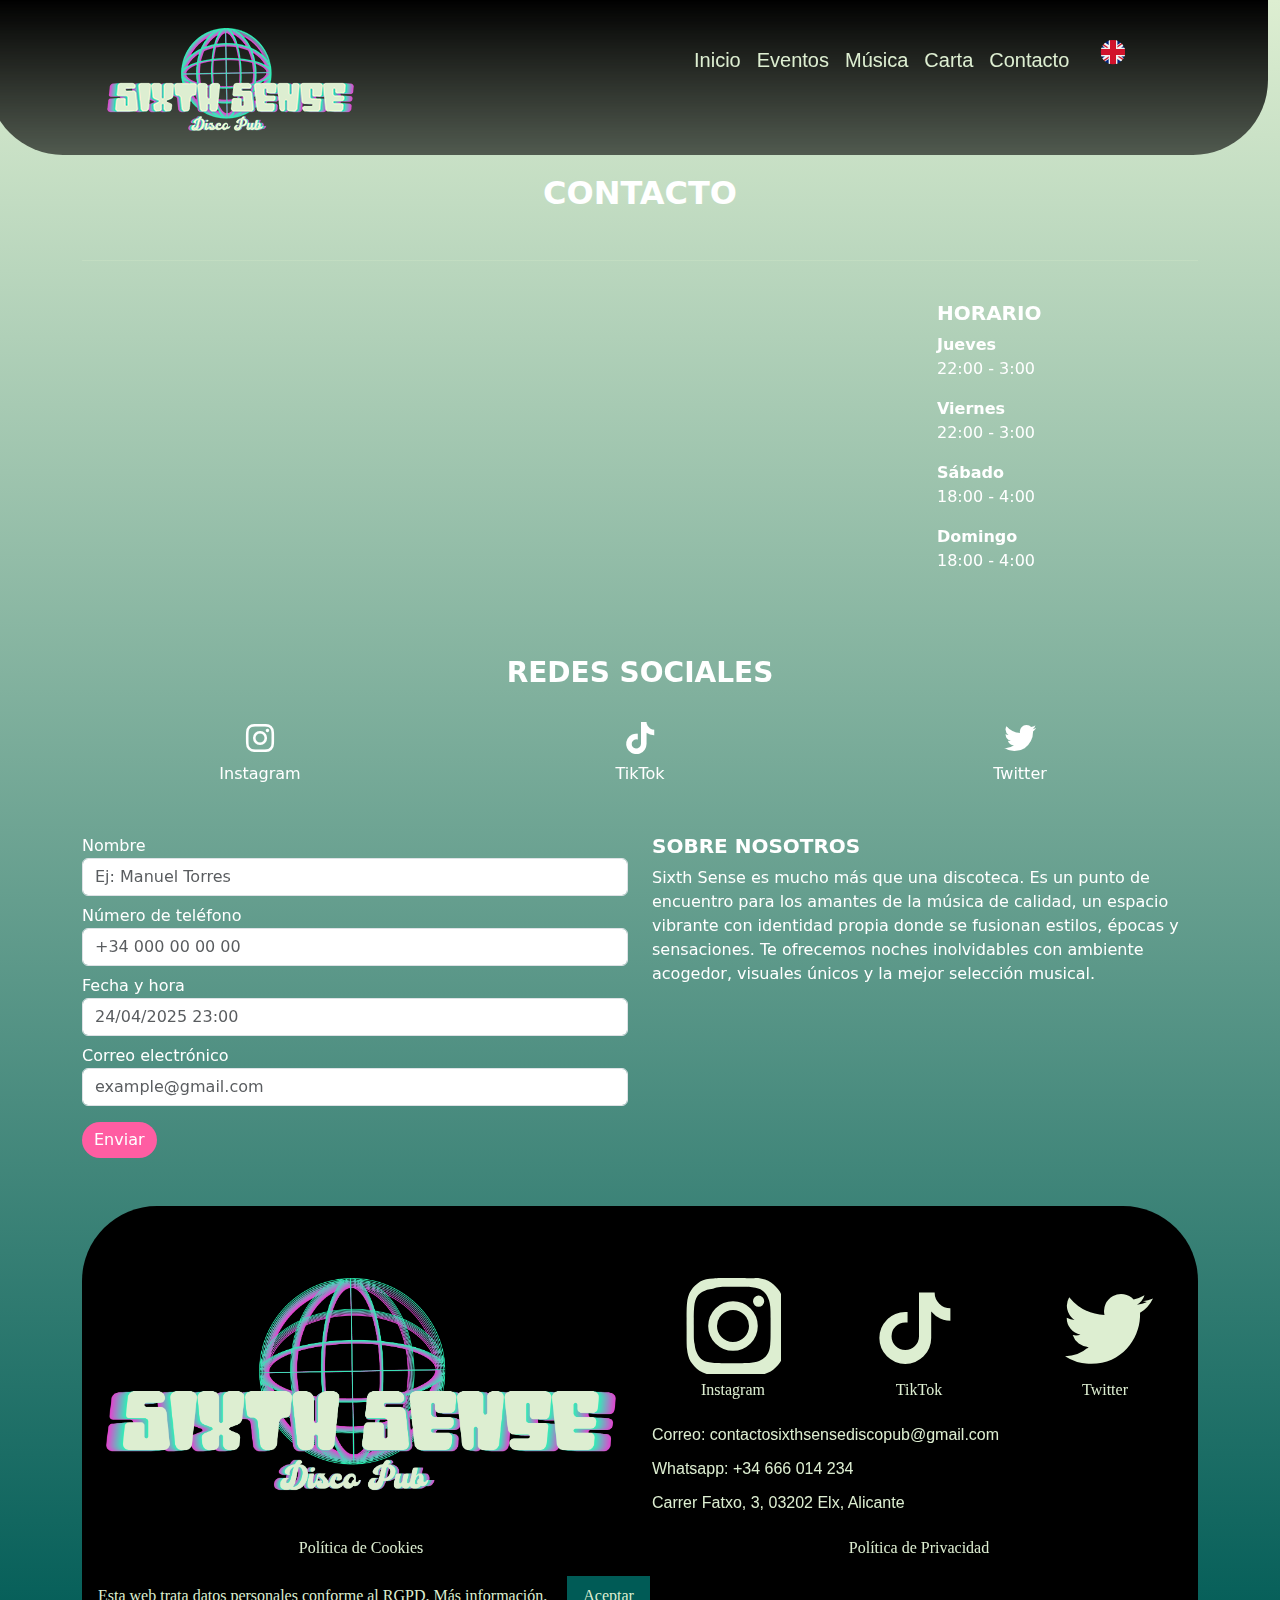
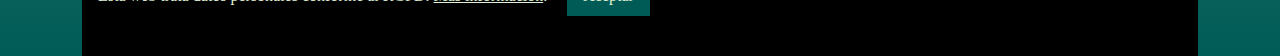
<file: contacto.html>
<!DOCTYPE html>
<html lang="es">
<head>
    <meta charset="UTF-8">
    <meta name="viewport" content="width=device-width, initial-scale=1.0">
    <title> Contacto </title>
        <link href="https://cdn.jsdelivr.net/npm/bootstrap@5.3.3/dist/css/bootstrap.min.css" rel="stylesheet" integrity="sha384-QWTKZyjpPEjISv5WaRU9OFeRpok6YctnYmDr5pNlyT2bRjXh0JMhjY6hW+ALEwIH" crossorigin="anonymous">
    <link rel="stylesheet" href="css/style.css">
    <link rel="icon" href="img/favicon.png" type="image/png">
    <link rel="stylesheet" href="https://cdnjs.cloudflare.com/ajax/libs/font-awesome/6.5.0/css/all.min.css">


</head>
<body>

    <div class=" container  ">

        <header class="row py-2">
            <!-- Logo -->
      <div class="offset-1 col-5 col-md-3 pad-top">
        <a href="index.html" class="d-inline-block">
          <!-- Logo para escritorio -->
          <img src="img/logoweb.png" alt="Logo" class="img-fluid d-none d-md-block">
          <!-- Logo para móvil/tablet -->
          <img src="img/logomovil.png" alt="Logo" class="img-fluid d-block d-md-none">
        </a>
      </div>


            <!-- Menú -->
      <div class="col-5 col-md-7 ">
        <nav class="navbar navbar-expand-md justify-content-end ">
          <button class="navbar-toggler custom-toggler mt-3" type="button" data-bs-toggle="collapse" data-bs-target="#mainNavbar" aria-controls="mainNavbar" aria-expanded="false" aria-label="Toggle navigation">
  <span class="toggler-icon top-bar"></span>
  <span class="toggler-icon middle-bar"></span>
  <span class="toggler-icon bottom-bar"></span>
</button>

          <div class="collapse navbar-collapse" id="mainNavbar">
            <ul class="navbar-nav ms-auto mt-3">
              <li class="nav-item">
                <a class="nav-link text-end" href="index.html">Inicio</a>
              </li>
              <li class="nav-item">
                <a class="nav-link text-end" href="eventos.html">Eventos</a>
              </li>
              <li class="nav-item">
                <a class="nav-link text-end" href="musica.html">Música</a>
              </li>
              <li class="nav-item">
                <a class="nav-link text-end" href="carta.html">Carta</a>
              </li>
              <li class="nav-item">
                <a class="nav-link text-end" href="contacto.html">Contacto</a>
              </li>
            </ul>


             <div style="text-align: right; padding: 1rem;">
                <a href="contact-en.html">
                    <img src="img/en-flag.png" alt="English" width="40" style="border-radius: 5px; cursor: pointer;">  
                </a>
            </div>
          </div>
        </nav>
      </div>
        </header>

            <!-- Título CONTACTO -->
<div class="row my-4">
  <div class="col-12 text-center">
    <h2 class="fw-bold text-white">CONTACTO</h2>
  </div>
</div>

<!-- Espacio (puedes usarlo para separación visual) -->
<div class="row mb-4">
  <div class="col-12"><hr></div>
</div>

<!-- Mapa y Horario -->
<div class="row mb-5">
  <!-- Mapa -->
  <div class="col-12 col-lg-9 mb-4 mb-lg-0">
    <iframe 
                src="https://www.google.com/maps/embed?pb=!1m18!1m12!1m3!1d190944.54887408848!2d-0.851003784102242!3d38.12124973220755!2m3!1f0!2f0!3f0!3m2!1i1024!2i768!4f13.1!3m3!1m2!1s0xd63b6f4a5000225%3A0xb12a877dfd9139ab!2sRompeolas%20Pub!5e1!3m2!1ses!2ses!4v1749425870267!5m2!1ses!2ses"
                width="100%" height="300" style="border:0;" allowfullscreen="" loading="lazy"
                referrerpolicy="no-referrer-when-downgrade" class="rounded">
            </iframe>
  </div>

  <!-- Horario -->
  <div class="col-12 col-lg-3 text-white">
    <h5 class="fw-bold">HORARIO</h5>
    <p><strong>Jueves</strong><br>22:00 - 3:00</p>
    <p><strong>Viernes</strong><br>22:00 - 3:00</p>
    <p><strong>Sábado</strong><br>18:00 - 4:00</p>
    <p><strong>Domingo</strong><br>18:00 - 4:00</p>
  </div>
</div>

<!-- Redes Sociales -->
<div class="row mb-4">
  <div class="col-12 text-center">
    <h3 class="fw-bold text-white">REDES SOCIALES</h3>
  </div>
</div>

<div class="row text-center text-white mb-5">
  <div class="col-4">
    <a href="https://www.instagram.com/" target="_blank" class="text-white text-decoration-none">
      <i class="fab fa-instagram fa-2x mb-2"></i>
      <div>Instagram</div>
    </a>
  </div>
  <div class="col-4">
    <a href="https://www.tiktok.com/" target="_blank" class="text-white text-decoration-none">
      <i class="fab fa-tiktok fa-2x mb-2"></i>
      <div>TikTok</div>
    </a>
  </div>
  <div class="col-4">
    <a href="https://www.twitter.com/" target="_blank" class="text-white text-decoration-none">
      <i class="fab fa-twitter fa-2x mb-2"></i>
      <div>Twitter</div>
    </a>
  </div>
</div>

<!-- Formulario y Sobre Nosotros -->
<div class="row mb-5 text-white">
  <!-- Formulario -->
  <div class="col-12 col-lg-6 mb-4 mb-lg-0">
   <form id="contactForm">
  <label>Nombre</label>
  <input type="text" placeholder="Ej: Manuel Torres" class="form-control mb-2">

  <label>Número de teléfono</label>
  <input type="text" placeholder="+34 000 00 00 00" class="form-control mb-2">

  <label>Fecha y hora</label>
  <input type="text" placeholder="24/04/2025 23:00" class="form-control mb-2">

  <label>Correo electrónico</label>
  <input type="email" placeholder="example@gmail.com" class="form-control mb-3">

  <button type="submit" class="btn btn-pink text-white rounded-pill">Enviar</button>
</form>

  </div>

  <!-- Sobre Nosotros -->
  <div class="col-12 col-lg-6">
    <h5 class="fw-bold">SOBRE NOSOTROS</h5>
    <p>
      Sixth Sense es mucho más que una discoteca. Es un punto de encuentro para los amantes de la música de calidad, un espacio vibrante con identidad propia donde se fusionan estilos, épocas y sensaciones. Te ofrecemos noches inolvidables con ambiente acogedor, visuales únicos y la mejor selección musical.
    </p>
  </div>
</div>


        <footer class="container-fluid bg-black text-light py-4 mt-5">
  <div class="row text-center text-lg-start align-items-start" style="color: #ddeed1; font-family: Tahoma; font-size: 16px;">
    
    <!-- Logo -->
    <div class="col-12 col-md-6 mb-3 mb-md-0 g-5">
      <a href="index.html" class="d-inline-block">
        <!-- Logo escritorio (descartado el de movil)-->
        <img src="img/logofooter.png" alt="Logo" class="img-fluid">
      </a>
    </div>

    <!-- Redes sociales y contacto -->
    <div class="col-12 col-md-6 mb-3 mb-md-0 ">
      <div class="row text-center text-md-start redes-sociales">

        <!-- Instagram -->
    <div class="col-4 mt-md-5">
      <a href="https://www.instagram.com/sixthsense_discopub/" class="red-link instagram">
        <svg class="red-icon" xmlns="http://www.w3.org/2000/svg" width="96" height="96" fill="#ddeed1" viewBox="0 0 24 24">
          <path d="M12 2.2c3.2 0 3.6 0 4.8.1 1.2.1 2 .4 2.5.8.6.4 1 .9 1.3 1.5.3.6.6 1.3.7 2.5.1 1.2.1 1.6.1 4.8s0 3.6-.1 4.8c-.1 1.2-.4 2-.8 2.5-.4.6-.9 1-1.5 1.3-.6.3-1.3.6-2.5.7-1.2.1-1.6.1-4.8.1s-3.6 0-4.8-.1c-1.2-.1-2-.4-2.5-.7-.6-.4-1-.9-1.3-1.5-.3-.6-.6-1.3-.7-2.5C2.2 15.6 2.2 15.2 2.2 12s0-3.6.1-4.8c.1-1.2.4-2 .7-2.5.4-.6.9-1 1.5-1.3.6-.3 1.3-.6 2.5-.7C8.4 2.2 8.8 2.2 12 2.2m0-2.2C8.7 0 8.3 0 7.1.1 5.8.1 4.7.4 3.8.9 2.9 1.5 2.1 2.2 1.5 3.1.9 4 .6 5.1.5 6.3.4 7.6.4 8 .4 12s0 4.4.1 5.7c.1 1.2.4 2.3.9 3.2.6.9 1.3 1.7 2.2 2.3.9.6 2 .9 3.2 1.1 1.2.1 1.6.1 5.7.1s4.4 0 5.7-.1c1.2-.1 2.3-.4 3.2-.9.9-.6 1.7-1.3 2.3-2.2.6-.9.9-2 .9-3.2.1-1.2.1-1.6.1-5.7s0-4.4-.1-5.7c-.1-1.2-.4-2.3-.9-3.2-.6-.9-1.3-1.7-2.2-2.3-.9-.6-2-.9-3.2-1.1C15.7.1 15.3 0 12 0zM12 5.8A6.2 6.2 0 1 0 12 18.2 6.2 6.2 0 1 0 12 5.8zm0 10.2a4 4 0 1 1 0-8 4 4 0 1 1 0 8zm6.4-11.6a1.4 1.4 0 1 0 0 2.8 1.4 1.4 0 1 0 0-2.8z"/>
        </svg>
        <div class="red-text">Instagram</div>
      </a>
    </div>

         <!-- TikTok -->
    <div class="col-4 mt-md-5">
      <a href="https://www.tiktok.com/@sixthsense_discopub" class="red-link tiktok">
        <svg class="red-icon" xmlns="http://www.w3.org/2000/svg" width="96" height="96" fill="#ddeed1" viewBox="0 0 24 24">
          <path d="M12 2v12.57a3.43 3.43 0 1 1-3.43-3.43h.57V8.52h-.57a6.48 6.48 0 1 0 6.48 6.48V8.4a6.29 6.29 0 0 0 4.8 2.28V7.58a3.94 3.94 0 0 1-3.94-3.94H12z"/>
        </svg>
        <div class="red-text">TikTok</div>
      </a>
    </div>

        <!-- Twitter -->
    <div class="col-4 mt-md-5">
      <a href="https://x.com/SixthSenseDP" class="red-link twitter">
        <svg class="red-icon azul" xmlns="http://www.w3.org/2000/svg" width="96" height="96" fill="#ddeed1" viewBox="0 0 24 24">
          <path d="M22.46 6c-.77.35-1.6.59-2.46.69a4.28 4.28 0 0 0 1.88-2.37 8.59 8.59 0 0 1-2.72 1.04 4.28 4.28 0 0 0-7.29 3.9 12.14 12.14 0 0 1-8.82-4.47 4.28 4.28 0 0 0 1.32 5.7 4.27 4.27 0 0 1-1.94-.54v.05a4.28 4.28 0 0 0 3.43 4.2 4.3 4.3 0 0 1-1.94.07 4.28 4.28 0 0 0 4 2.97A8.58 8.58 0 0 1 2 19.54a12.1 12.1 0 0 0 6.56 1.92c7.88 0 12.2-6.53 12.2-12.2v-.56A8.65 8.65 0 0 0 24 5.1a8.47 8.47 0 0 1-2.54.7z"/>
        </svg>
        <div class="red-text">Twitter</div>
      </a>
    </div>
        <!-- Texto contacto -->
        <div class="col-12  mt-3 ml-md-3 text-md-start contacto-footer">
            <a href="mailto:contactosixthsensediscopub@gmail.com" class="contacto-link">
                Correo: contactosixthsensediscopub@gmail.com
            </a>
            <br>
            <a href="https://wa.me/34666014234" target="_blank" class="contacto-link">
                 Whatsapp: +34 666 014 234
            </a>
            <br>
            <a href="https://www.google.com/maps/place/Rompeolas+Pub/@38.2675541,-0.6996071,17z/data=!3m1!4b1!4m6!3m5!1s0xd63b6f4a5000225:0xb12a877dfd9139ab!8m2!3d38.2675541!4d-0.6970322!16s%2Fg%2F1tdmwzbs?entry=ttu&g_ep=EgoyMDI1MDUyOC4wIKXMDSoASAFQAw%3D%3D" target="_blank" class="contacto-link">
                Carrer Fatxo, 3, 03202 Elx, Alicante
            </a>
        </div>

      </div>
    </div>

    <!-- Políticas -->
    <div class="col-12 col-md-6 mt-3 text-md-center">
      <a href="politica-cookies.html" class="text-decoration-none footer-link" style="color: #ddeed1;">Política de Cookies</a>
    </div>
    <div class="col-12 col-md-6 mt-3 text-md-center">
      <a href="politica-privacidad.html" class="footer-link text-decoration-none" style="color: #ddeed1;">Política de Privacidad</a>
    </div>


    
  <div id="privacy-banner" style="display: none; background: black; color: #ddeed1; padding: 1rem; position: relative; top: 300; width: 100%; z-index: 1000; font-family: Tahoma; font-size: 16px; backdrop-filter: blur(5px); border-bottom-left-radius: 12px; border-bottom-right-radius: 12px;">
  <p style="margin: 0;">
    Esta web trata datos personales conforme al RGPD.
    <a href="politica-privacidad.html" style="color: #ddeed1;">Más información</a>.
    <button id="accept-privacy" style="margin-left: 1rem; background: #005b56; color: #ddeed1; border: none; padding: 0.5rem 1rem; border-radius: 0px; cursor: pointer;">
      Aceptar
    </button>
  </p>
</div>
                                                   
</footer>

    </div>
    
    




<!-- SCRIPTS -->
  <script src="https://cdn.jsdelivr.net/npm/bootstrap@5.3.3/dist/js/bootstrap.bundle.min.js" crossorigin="anonymous"></script>
  <script src="https://code.jquery.com/jquery-3.6.0.min.js"></script>
  <script src="css/politica-cookies.js"></script>
  <script src="css/politica-privacidad.js"></script>
<script src="css/form.js"></script>



</body>
</html>
</file>
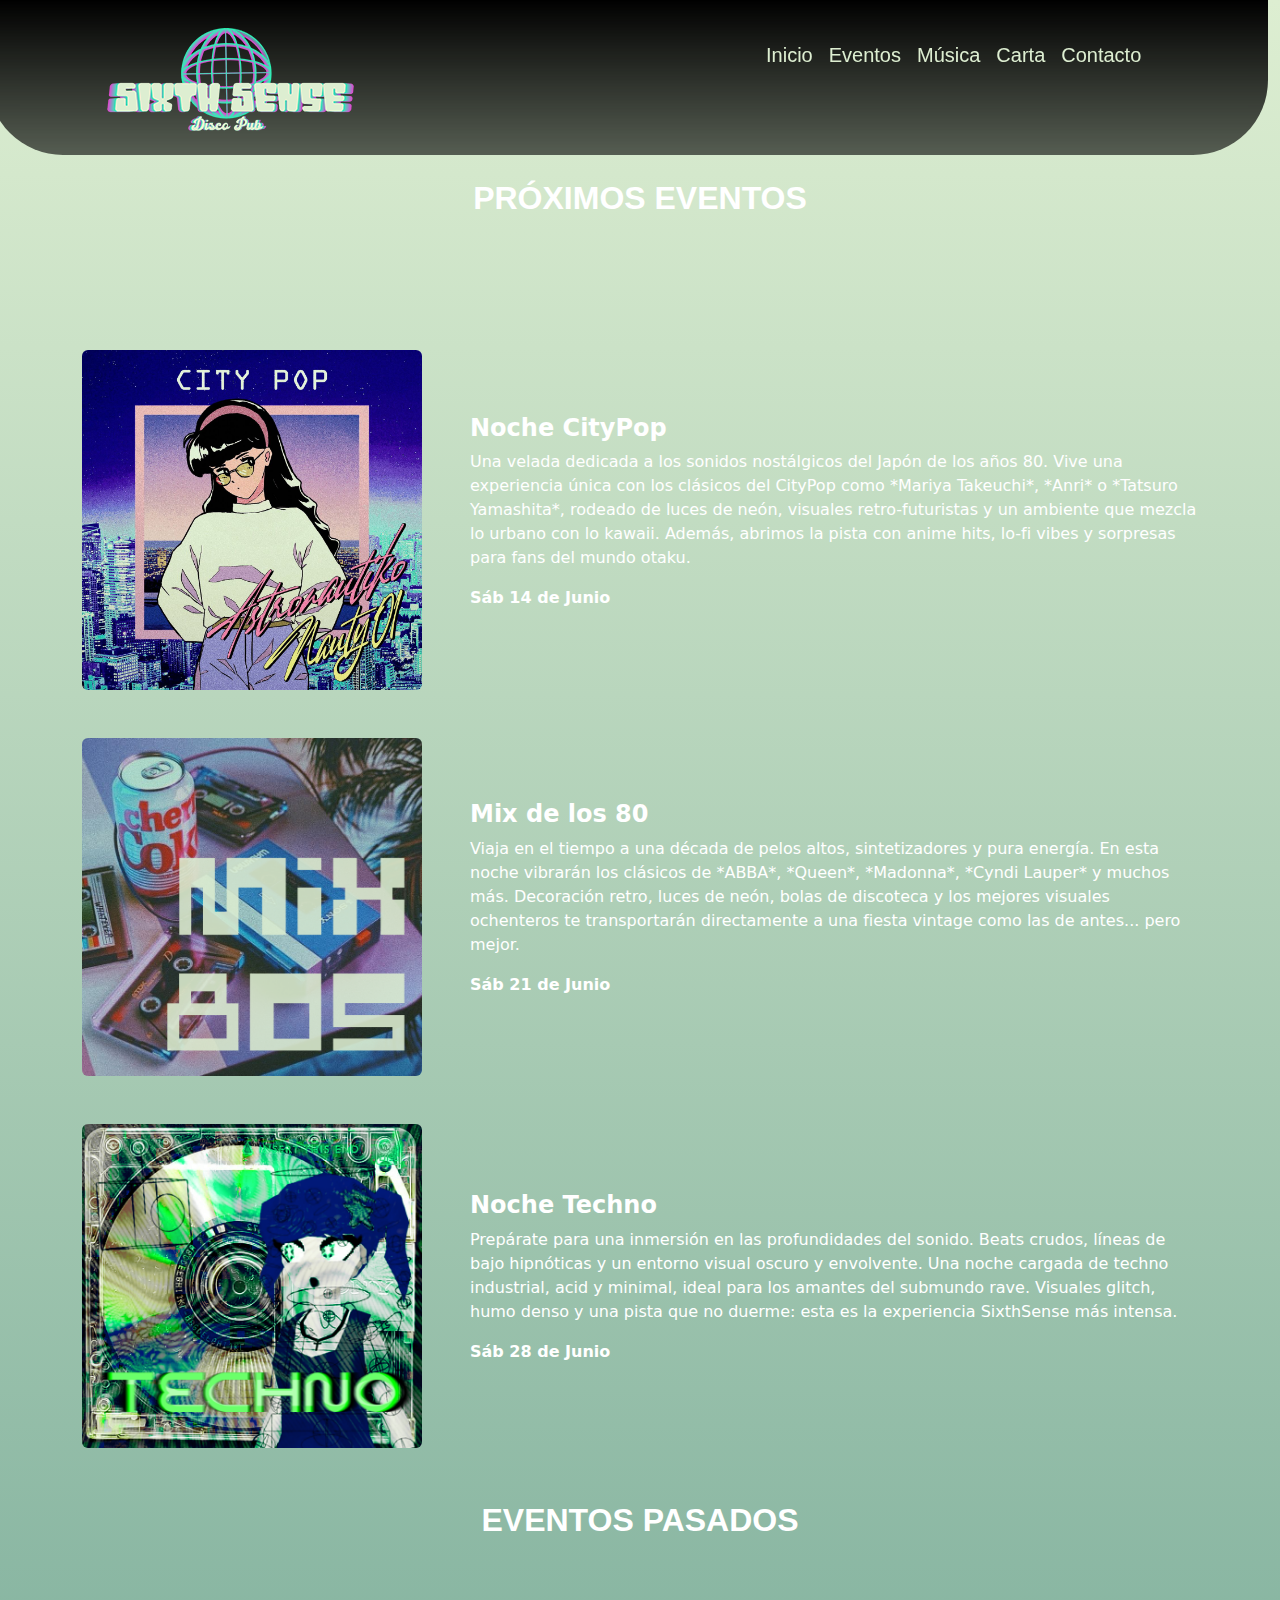
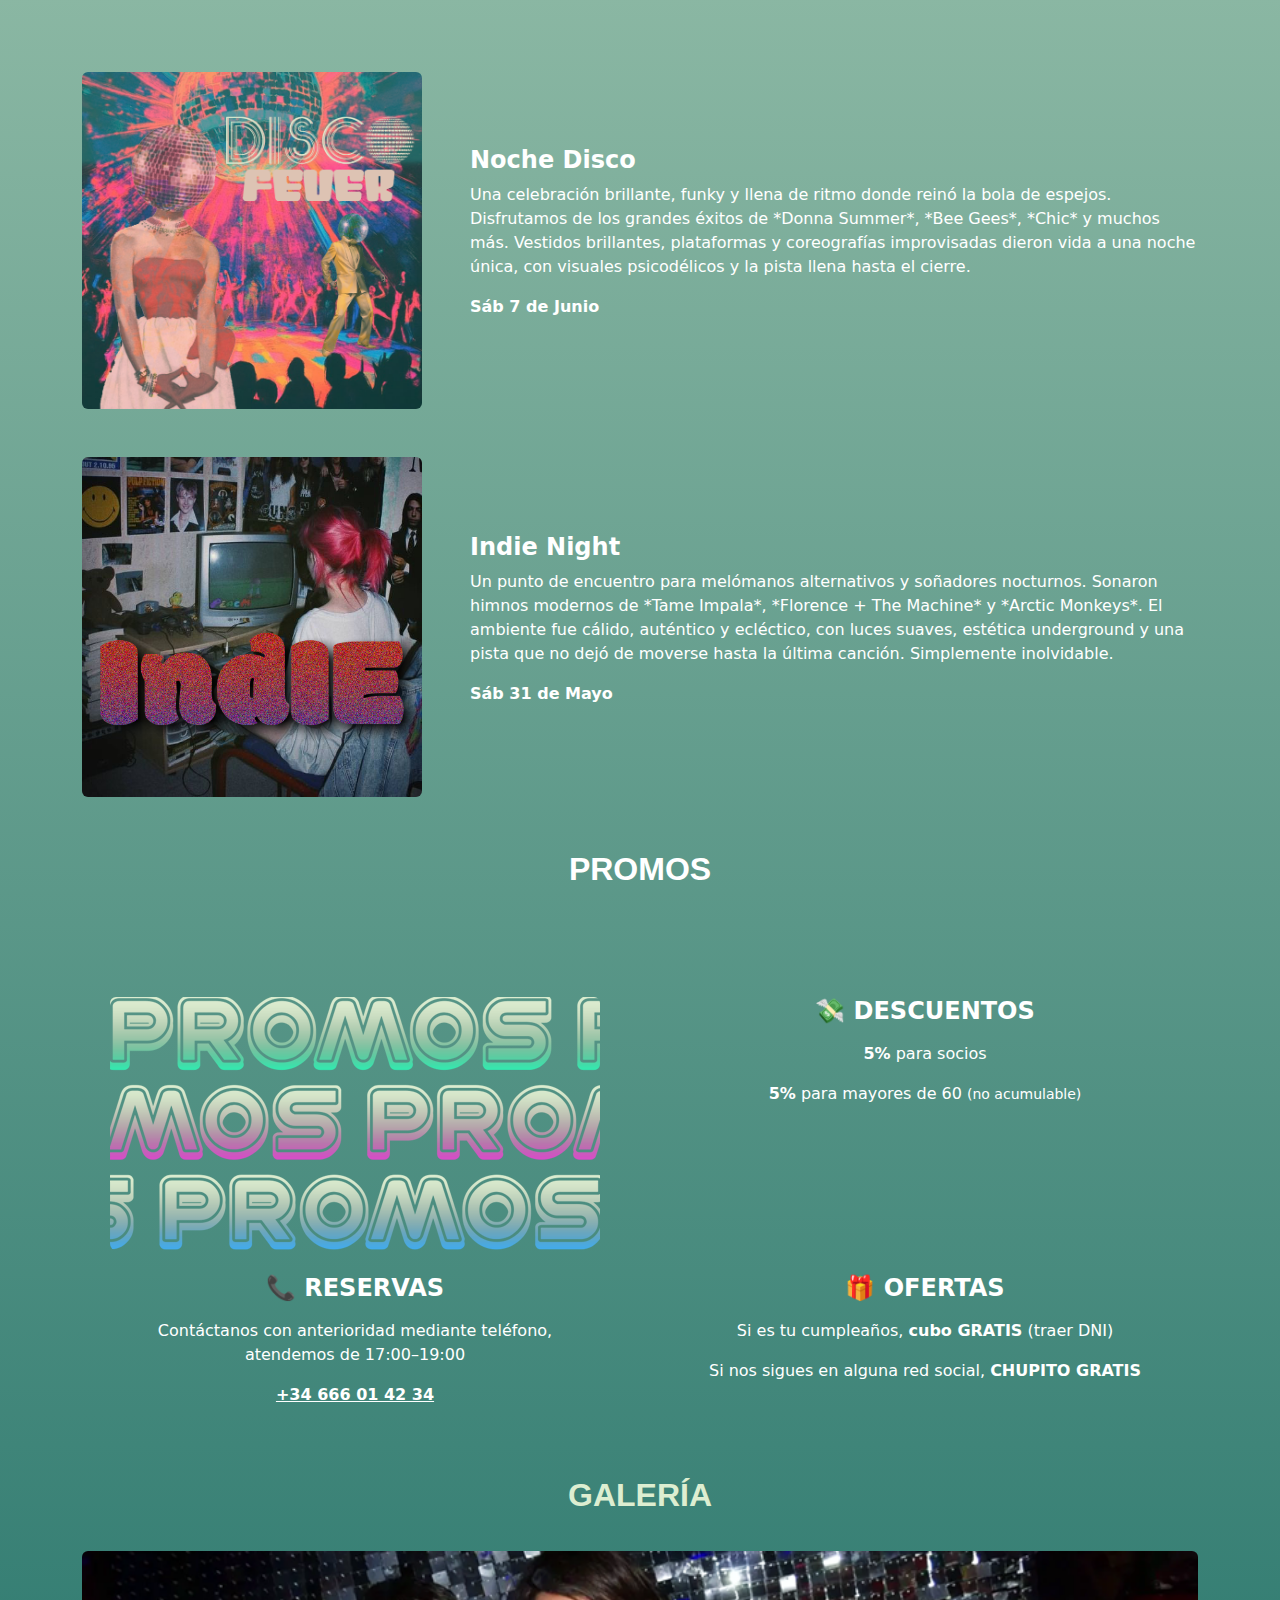
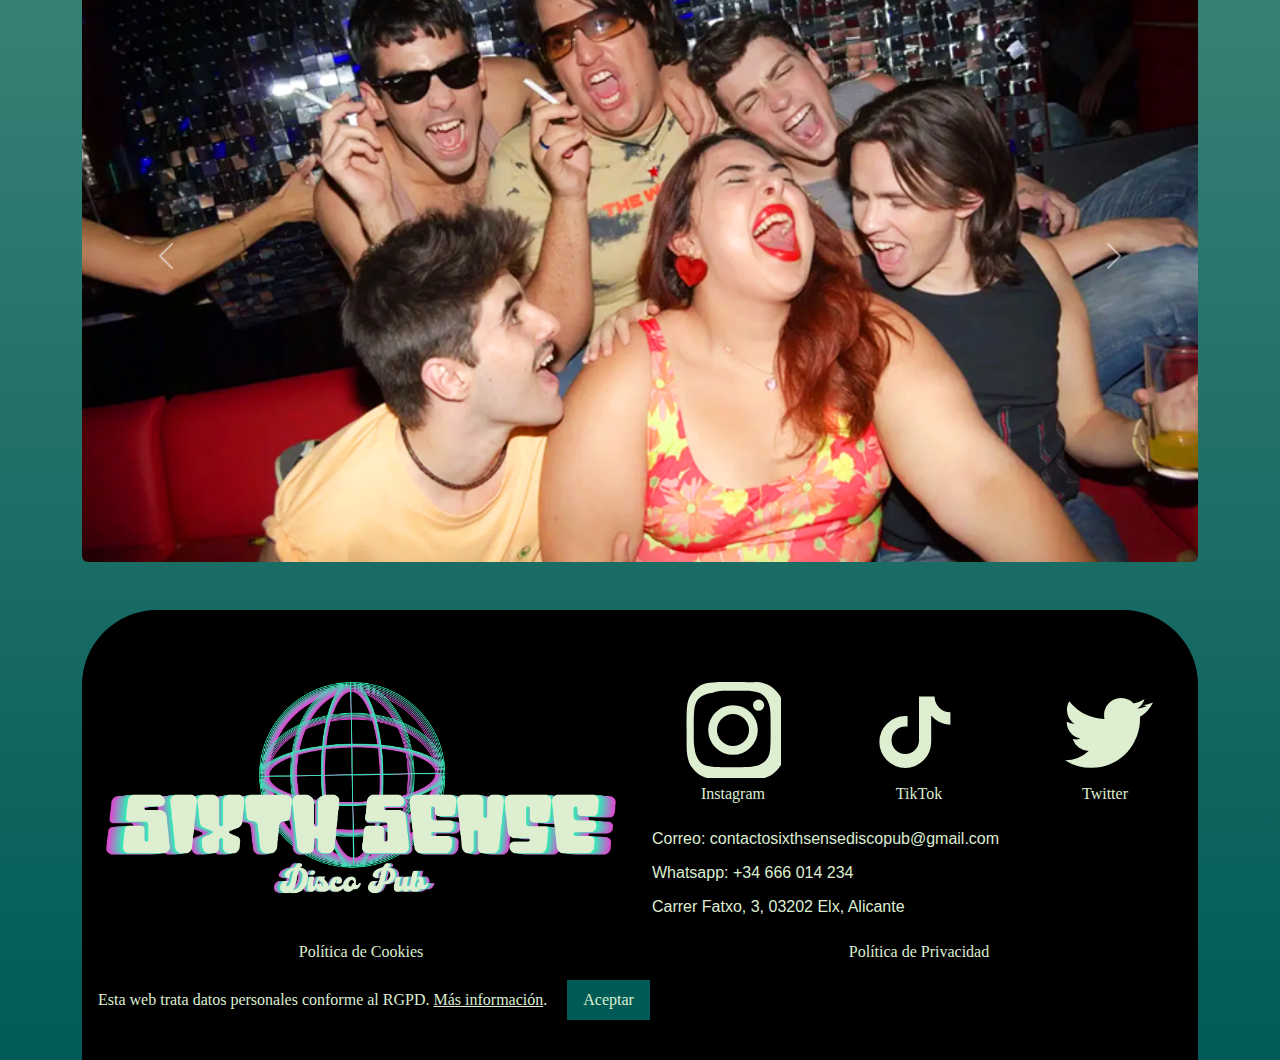
<file: eventos.html>
<!DOCTYPE html>
<html lang="es">
<head>
    <meta charset="UTF-8">
    <meta name="viewport" content="width=device-width, initial-scale=1.0">
    <title> Eventos </title>
        <link href="https://cdn.jsdelivr.net/npm/bootstrap@5.3.3/dist/css/bootstrap.min.css" rel="stylesheet" integrity="sha384-QWTKZyjpPEjISv5WaRU9OFeRpok6YctnYmDr5pNlyT2bRjXh0JMhjY6hW+ALEwIH" crossorigin="anonymous">
    <link rel="stylesheet" href="css/style.css">
    <link rel="icon" href="img/favicon.png" type="image/png">

</head>
<body>

    <div class=" container  ">

        <header class="row py-2">
            <!-- Logo -->
      <div class="offset-1 col-5 col-md-3 pad-top">
        <a href="index.html" class="d-inline-block">
          <!-- Logo para escritorio -->
          <img src="img/logoweb.png" alt="Logo" class="img-fluid d-none d-md-block">
          <!-- Logo para móvil/tablet -->
          <img src="img/logomovil.png" alt="Logo" class="img-fluid d-block d-md-none">
        </a>
      </div>


            <!-- Menú -->
      <div class="col-5 col-md-7 ">
        <nav class="navbar navbar-expand-md justify-content-end ">
          <button class="navbar-toggler custom-toggler mt-3" type="button" data-bs-toggle="collapse" data-bs-target="#mainNavbar" aria-controls="mainNavbar" aria-expanded="false" aria-label="Toggle navigation">
  <span class="toggler-icon top-bar"></span>
  <span class="toggler-icon middle-bar"></span>
  <span class="toggler-icon bottom-bar"></span>
</button>

          <div class="collapse navbar-collapse" id="mainNavbar">
            <ul class="navbar-nav ms-auto mt-3">
              <li class="nav-item">
                <a class="nav-link text-end" href="index.html">Inicio</a>
              </li>
              <li class="nav-item">
                <a class="nav-link text-end" href="eventos.html">Eventos</a>
              </li>
              <li class="nav-item">
                <a class="nav-link text-end" href="musica.html">Música</a>
              </li>
              <li class="nav-item">
                <a class="nav-link text-end" href="carta.html">Carta</a>
              </li>
              <li class="nav-item">
                <a class="nav-link text-end" href="cOntacto.html">Contacto</a>
              </li>
            </ul>
          </div>
        </nav>
      </div>
        </header>

            <div class="row mt-4 ">
              <div class="col-12 section-title text-white">PRÓXIMOS EVENTOS</div>
            </div>
                                <!---Eventos--->
            <div class="row text-white g-5 my-5">

  <!-- Evento 1 -->
  <div class="col-12 col-lg-4 text-center">
    <img src="img/event-citypop.jpg" class="img-fluid rounded" alt="CityPop Event">
  </div>
  <div class="col-12 col-lg-8 d-flex flex-column justify-content-center">
    <h4 class="fw-bold">Noche CityPop</h4>
    <p>Una velada dedicada a los sonidos nostálgicos del Japón de los años 80. Vive una experiencia única con los clásicos del CityPop como *Mariya Takeuchi*, *Anri* o *Tatsuro Yamashita*, rodeado de luces de neón, visuales retro-futuristas y un ambiente que mezcla lo urbano con lo kawaii. Además, abrimos la pista con anime hits, lo-fi vibes y sorpresas para fans del mundo otaku.</p>
    <p class="fw-bold">Sáb 14 de Junio</p>
  </div>

  <!-- Evento 2 -->
  <div class="col-12 col-lg-4 text-center">
    <img src="img/event-80s.png" class="img-fluid rounded" alt="80s Mix Event">
  </div>
  <div class="col-12 col-lg-8 d-flex flex-column justify-content-center">
    <h4 class="fw-bold">Mix de los 80</h4>
    <p>Viaja en el tiempo a una década de pelos altos, sintetizadores y pura energía. En esta noche vibrarán los clásicos de *ABBA*, *Queen*, *Madonna*, *Cyndi Lauper* y muchos más. Decoración retro, luces de neón, bolas de discoteca y los mejores visuales ochenteros te transportarán directamente a una fiesta vintage como las de antes... pero mejor.</p>
    <p class="fw-bold">Sáb 21 de Junio</p>
  </div>

  <!-- Evento 3 -->
  <div class="col-12 col-lg-4 text-center">
    <img src="img/event-techno.png" class="img-fluid rounded" alt="Techno Event">
  </div>
  <div class="col-12 col-lg-8 d-flex flex-column justify-content-center">
    <h4 class="fw-bold">Noche Techno</h4>
    <p>Prepárate para una inmersión en las profundidades del sonido. Beats crudos, líneas de bajo hipnóticas y un entorno visual oscuro y envolvente. Una noche cargada de techno industrial, acid y minimal, ideal para los amantes del submundo rave. Visuales glitch, humo denso y una pista que no duerme: esta es la experiencia SixthSense más intensa.</p>
    <p class="fw-bold">Sáb 28 de Junio</p>
  </div>

</div>


            
            <div class="row mt-4 ">
              <div class="col-12 section-title text-white">EVENTOS PASADOS</div>
            </div>

            <div class="row text-white g-5 my-5">

  <!-- Evento Pasado 1: Noche Disco -->
  <div class="col-12 col-lg-4 text-center">
    <img src="img/event-disco.png" class="img-fluid rounded" alt="Noche Disco">
  </div>
  <div class="col-12 col-lg-8 d-flex flex-column justify-content-center">
    <h4 class="fw-bold">Noche Disco</h4>
    <p>Una celebración brillante, funky y llena de ritmo donde reinó la bola de espejos. Disfrutamos de los grandes éxitos de *Donna Summer*, *Bee Gees*, *Chic* y muchos más. Vestidos brillantes, plataformas y coreografías improvisadas dieron vida a una noche única, con visuales psicodélicos y la pista llena hasta el cierre.</p>
    <p class="fw-bold">Sáb 7 de Junio</p>
  </div>

  <!-- Evento Pasado 2: Indie Night -->
  <div class="col-12 col-lg-4 text-center">
    <img src="img/event-indie.png" class="img-fluid rounded" alt="Indie Night Event">
  </div>
  <div class="col-12 col-lg-8 d-flex flex-column justify-content-center">
    <h4 class="fw-bold">Indie Night</h4>
    <p>Un punto de encuentro para melómanos alternativos y soñadores nocturnos. Sonaron himnos modernos de *Tame Impala*, *Florence + The Machine* y *Arctic Monkeys*. El ambiente fue cálido, auténtico y ecléctico, con luces suaves, estética underground y una pista que no dejó de moverse hasta la última canción. Simplemente inolvidable.</p>
    <p class="fw-bold">Sáb 31 de Mayo</p>
  </div>

</div>

            <div class="row mt-4 ">
              <div class="col-12 section-title text-white">PROMOS</div>
            </div>
            
                    <!--PROMO-->
           <div class="row text-white g-4 my-5">

  <!-- PROMO -->
  <div class="col col-12 col-lg-6 text-center" >
    <img src="img/promo.png" class="img-fluid rounded" alt="Promo">
  </div>

  <!-- DESCUENTOS -->
  <div class="col col-12 col-lg-6 text-center">
    <h4 class="fw-bold mb-3">💸 DESCUENTOS</h4>
    <p><strong>5%</strong> para socios</p>
    <p><strong>5%</strong> para mayores de 60 <small>(no acumulable)</small></p>
  </div>

  <!-- RESERVAS -->
  <div class="col col-12 col-lg-6 text-center">
    <h4 class="fw-bold mb-3">📞 RESERVAS</h4>
    <p>Contáctanos con anterioridad mediante teléfono,<br> atendemos de 17:00–19:00</p>
    <p><a href="tel:+34666014234" class="text-white fw-bold">+34 666 01 42 34</a></p>
  </div>

  <!-- OFERTAS -->
  <div class="col col-12 col-lg-6 text-center">
    <h4 class="fw-bold mb-3">🎁 OFERTAS</h4>
    <p>Si es tu cumpleaños, <strong>cubo GRATIS</strong> (traer DNI)</p>
    <p>Si nos sigues en alguna red social, <strong>CHUPITO GRATIS</strong></p>
  </div>

</div>

            <div class="row mt-4 ">
              <div class="col-12 section-title ">GALERÍA</div>
            </div>

           <div id="galleryCarousel" class="carousel slide mb-5" data-bs-ride="carousel" data-bs-interval="3000" data-bs-pause="hover">
  <div class="carousel-inner">

    <div class="carousel-item active">
      <a href="https://drive.google.com/drive/folders/1irkfntcDbOD4_mGUMHw7ledO9sftEMaA?usp=sharing" target="_blank">
        <img src="img/slider1.png" class="d-block w-100 rounded" alt="Galería 1">
      </a>
    </div>

    <div class="carousel-item">
      <a href="https://drive.google.com/drive/folders/1irkfntcDbOD4_mGUMHw7ledO9sftEMaA?usp=sharing" target="_blank">
        <img src="img/slider2.png" class="d-block w-100 rounded" alt="Galería 2">
      </a>
    </div>

    <div class="carousel-item">
      <a href="https://drive.google.com/drive/folders/1irkfntcDbOD4_mGUMHw7ledO9sftEMaA?usp=sharing" target="_blank">
        <img src="img/slider3.png" class="d-block w-100 rounded" alt="Galería 3">
      </a>
    </div>

    <div class="carousel-item">
      <a href="https://drive.google.com/drive/folders/1irkfntcDbOD4_mGUMHw7ledO9sftEMaA?usp=sharing" target="_blank">
        <img src="img/slider4.png" class="d-block w-100 rounded" alt="Galería 4">
      </a>
    </div>

    <div class="carousel-item">
      <a href="https://drive.google.com/drive/folders/1irkfntcDbOD4_mGUMHw7ledO9sftEMaA?usp=sharing" target="_blank">
        <img src="img/slider5.png" class="d-block w-100 rounded" alt="Galería 5">
      </a>
    </div>

    <div class="carousel-item">
      <a href="https://drive.google.com/drive/folders/1irkfntcDbOD4_mGUMHw7ledO9sftEMaA?usp=sharing" target="_blank">
        <img src="img/slider6.png" class="d-block w-100 rounded" alt="Galería 6">
      </a>
    </div>

  </div>

  <!-- Controles -->
  <button class="carousel-control-prev" type="button" data-bs-target="#galleryCarousel" data-bs-slide="prev">
    <span class="carousel-control-prev-icon" aria-hidden="true"></span>
    <span class="visually-hidden">Anterior</span>
  </button>
  <button class="carousel-control-next" type="button" data-bs-target="#galleryCarousel" data-bs-slide="next">
    <span class="carousel-control-next-icon" aria-hidden="true"></span>
    <span class="visually-hidden">Siguiente</span>
  </button>
</div>

                
            
        
       <footer class="container-fluid bg-black text-light py-4 mt-5">
  <div class="row text-center text-lg-start align-items-start" style="color: #ddeed1; font-family: Tahoma; font-size: 16px;">
    
    <!-- Logo -->
    <div class="col-12 col-md-6 mb-3 mb-md-0 g-5">
      <a href="index.html" class="d-inline-block">
        <!-- Logo escritorio (descartado el de movil)-->
        <img src="img/logofooter.png" alt="Logo" class="img-fluid">
      </a>
    </div>

    <!-- Redes sociales y contacto -->
    <div class="col-12 col-md-6 mb-3 mb-md-0 ">
      <div class="row text-center text-md-start redes-sociales">

        <!-- Instagram -->
    <div class="col-4 mt-md-5">
      <a href="https://www.instagram.com/sixthsense_discopub/" class="red-link instagram">
        <svg class="red-icon" xmlns="http://www.w3.org/2000/svg" width="96" height="96" fill="#ddeed1" viewBox="0 0 24 24">
          <path d="M12 2.2c3.2 0 3.6 0 4.8.1 1.2.1 2 .4 2.5.8.6.4 1 .9 1.3 1.5.3.6.6 1.3.7 2.5.1 1.2.1 1.6.1 4.8s0 3.6-.1 4.8c-.1 1.2-.4 2-.8 2.5-.4.6-.9 1-1.5 1.3-.6.3-1.3.6-2.5.7-1.2.1-1.6.1-4.8.1s-3.6 0-4.8-.1c-1.2-.1-2-.4-2.5-.7-.6-.4-1-.9-1.3-1.5-.3-.6-.6-1.3-.7-2.5C2.2 15.6 2.2 15.2 2.2 12s0-3.6.1-4.8c.1-1.2.4-2 .7-2.5.4-.6.9-1 1.5-1.3.6-.3 1.3-.6 2.5-.7C8.4 2.2 8.8 2.2 12 2.2m0-2.2C8.7 0 8.3 0 7.1.1 5.8.1 4.7.4 3.8.9 2.9 1.5 2.1 2.2 1.5 3.1.9 4 .6 5.1.5 6.3.4 7.6.4 8 .4 12s0 4.4.1 5.7c.1 1.2.4 2.3.9 3.2.6.9 1.3 1.7 2.2 2.3.9.6 2 .9 3.2 1.1 1.2.1 1.6.1 5.7.1s4.4 0 5.7-.1c1.2-.1 2.3-.4 3.2-.9.9-.6 1.7-1.3 2.3-2.2.6-.9.9-2 .9-3.2.1-1.2.1-1.6.1-5.7s0-4.4-.1-5.7c-.1-1.2-.4-2.3-.9-3.2-.6-.9-1.3-1.7-2.2-2.3-.9-.6-2-.9-3.2-1.1C15.7.1 15.3 0 12 0zM12 5.8A6.2 6.2 0 1 0 12 18.2 6.2 6.2 0 1 0 12 5.8zm0 10.2a4 4 0 1 1 0-8 4 4 0 1 1 0 8zm6.4-11.6a1.4 1.4 0 1 0 0 2.8 1.4 1.4 0 1 0 0-2.8z"/>
        </svg>
        <div class="red-text">Instagram</div>
      </a>
    </div>

         <!-- TikTok -->
    <div class="col-4 mt-md-5">
      <a href="https://www.tiktok.com/@sixthsense_discopub" class="red-link tiktok">
        <svg class="red-icon" xmlns="http://www.w3.org/2000/svg" width="96" height="96" fill="#ddeed1" viewBox="0 0 24 24">
          <path d="M12 2v12.57a3.43 3.43 0 1 1-3.43-3.43h.57V8.52h-.57a6.48 6.48 0 1 0 6.48 6.48V8.4a6.29 6.29 0 0 0 4.8 2.28V7.58a3.94 3.94 0 0 1-3.94-3.94H12z"/>
        </svg>
        <div class="red-text">TikTok</div>
      </a>
    </div>

        <!-- Twitter -->
    <div class="col-4 mt-md-5">
      <a href="https://x.com/SixthSenseDP" class="red-link twitter">
        <svg class="red-icon azul" xmlns="http://www.w3.org/2000/svg" width="96" height="96" fill="#ddeed1" viewBox="0 0 24 24">
          <path d="M22.46 6c-.77.35-1.6.59-2.46.69a4.28 4.28 0 0 0 1.88-2.37 8.59 8.59 0 0 1-2.72 1.04 4.28 4.28 0 0 0-7.29 3.9 12.14 12.14 0 0 1-8.82-4.47 4.28 4.28 0 0 0 1.32 5.7 4.27 4.27 0 0 1-1.94-.54v.05a4.28 4.28 0 0 0 3.43 4.2 4.3 4.3 0 0 1-1.94.07 4.28 4.28 0 0 0 4 2.97A8.58 8.58 0 0 1 2 19.54a12.1 12.1 0 0 0 6.56 1.92c7.88 0 12.2-6.53 12.2-12.2v-.56A8.65 8.65 0 0 0 24 5.1a8.47 8.47 0 0 1-2.54.7z"/>
        </svg>
        <div class="red-text">Twitter</div>
      </a>
    </div>
        <!-- Texto contacto -->
        <div class="col-12  mt-3 ml-md-3 text-md-start contacto-footer">
            <a href="mailto:contactosixthsensediscopub@gmail.com" class="contacto-link">
                Correo: contactosixthsensediscopub@gmail.com
            </a>
            <br>
            <a href="https://wa.me/34666014234" target="_blank" class="contacto-link">
                 Whatsapp: +34 666 014 234
            </a>
            <br>
            <a href="https://www.google.com/maps/place/Rompeolas+Pub/@38.2675541,-0.6996071,17z/data=!3m1!4b1!4m6!3m5!1s0xd63b6f4a5000225:0xb12a877dfd9139ab!8m2!3d38.2675541!4d-0.6970322!16s%2Fg%2F1tdmwzbs?entry=ttu&g_ep=EgoyMDI1MDUyOC4wIKXMDSoASAFQAw%3D%3D" target="_blank" class="contacto-link">
                Carrer Fatxo, 3, 03202 Elx, Alicante
            </a>
        </div>

      </div>
    </div>

    <!-- Políticas -->
    <div class="col-12 col-md-6 mt-3 text-md-center">
      <a href="politica-cookies.html" class="text-decoration-none footer-link" style="color: #ddeed1;">Política de Cookies</a>
    </div>
    <div class="col-12 col-md-6 mt-3 text-md-center">
      <a href="politica-privacidad.html" class="footer-link text-decoration-none" style="color: #ddeed1;">Política de Privacidad</a>
    </div>


    
  <div id="privacy-banner" style="display: none; background: black; color: #ddeed1; padding: 1rem; position: relative; top: 300; width: 100%; z-index: 1000; font-family: Tahoma; font-size: 16px; backdrop-filter: blur(5px); border-bottom-left-radius: 12px; border-bottom-right-radius: 12px;">
  <p style="margin: 0;">
    Esta web trata datos personales conforme al RGPD.
    <a href="politica-privacidad.html" style="color: #ddeed1;">Más información</a>.
    <button id="accept-privacy" style="margin-left: 1rem; background: #005b56; color: #ddeed1; border: none; padding: 0.5rem 1rem; border-radius: 0px; cursor: pointer;">
      Aceptar
    </button>
  </p>
</div>
                                                   
</footer>

    </div>
    
  
<!-- Scripts al final del body -->
<script src="https://cdn.jsdelivr.net/npm/bootstrap@5.3.3/dist/js/bootstrap.bundle.min.js"></script>   
<script src="https://code.jquery.com/jquery-3.6.0.min.js"></script>
<script src="css/politica-cookies.js"></script>
<script src="css/politica-privacidad.js"></script>

</body>
</html>
</file>
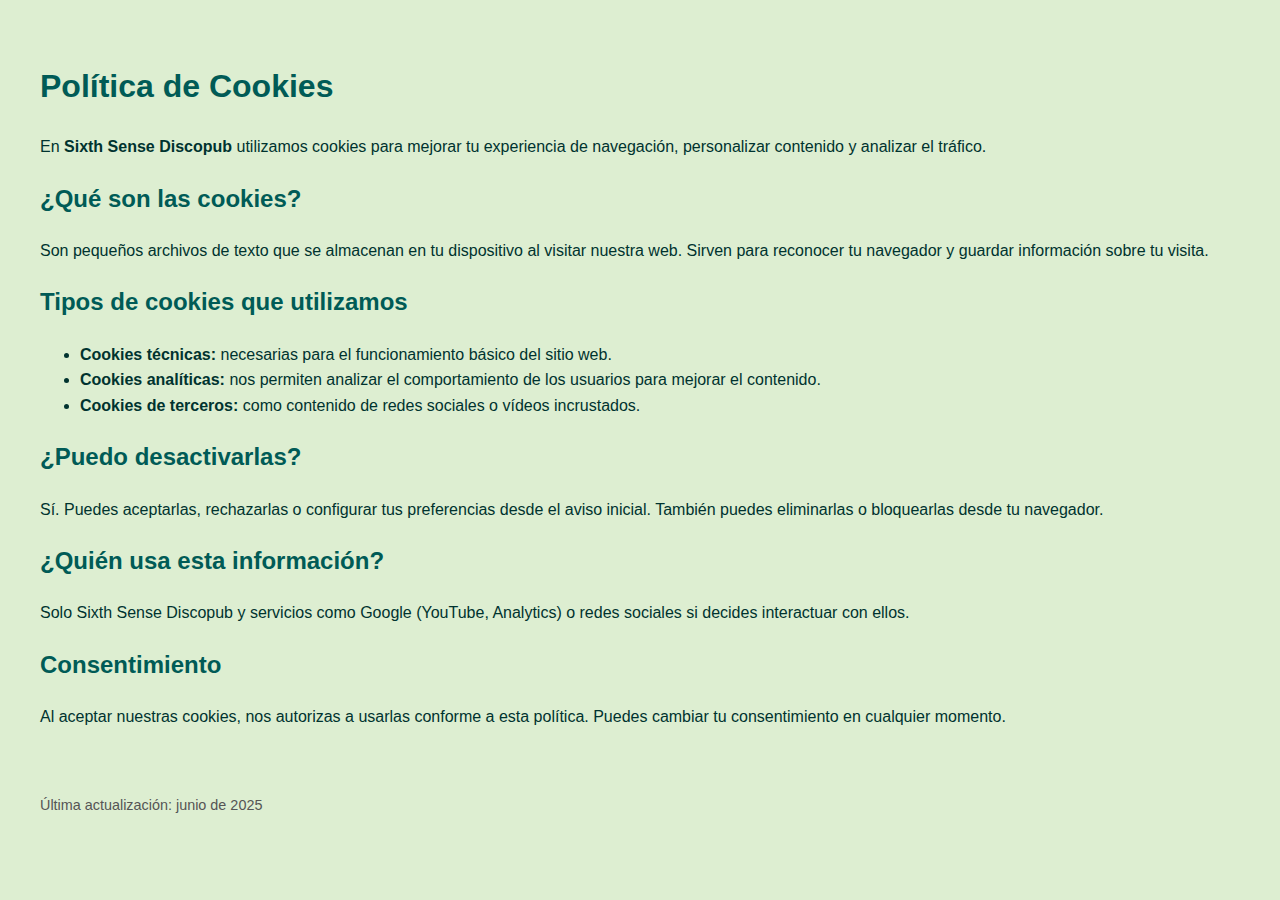
<file: politica-cookies.html>
<!DOCTYPE html>
<html lang="es">
<head>
  <meta charset="UTF-8" />
  <meta name="viewport" content="width=device-width, initial-scale=1.0" />
  <title>Política de Cookies | Sixth Sense Discopub</title>
  <style>
    body {
      background-color: #ddeed1;
      font-family: Tahoma, sans-serif;
      color: #00332f;
      padding: 2rem;
      line-height: 1.6;
    }

    h1, h2 {
      color: #005b56;
    }

    a {
      color: #005b56;
      text-decoration: underline;
    }

    footer {
      margin-top: 4rem;
      font-size: 0.9rem;
      color: #555;
    }
  </style>
</head>
<body>
  <h1>Política de Cookies</h1>

  <p>
    En <strong>Sixth Sense Discopub</strong> utilizamos cookies para mejorar tu experiencia de navegación, personalizar contenido y analizar el tráfico.
  </p>

  <h2>¿Qué son las cookies?</h2>
  <p>
    Son pequeños archivos de texto que se almacenan en tu dispositivo al visitar nuestra web. Sirven para reconocer tu navegador y guardar información sobre tu visita.
  </p>

  <h2>Tipos de cookies que utilizamos</h2>
  <ul>
    <li><strong>Cookies técnicas:</strong> necesarias para el funcionamiento básico del sitio web.</li>
    <li><strong>Cookies analíticas:</strong> nos permiten analizar el comportamiento de los usuarios para mejorar el contenido.</li>
    <li><strong>Cookies de terceros:</strong> como contenido de redes sociales o vídeos incrustados.</li>
  </ul>

  <h2>¿Puedo desactivarlas?</h2>
  <p>
    Sí. Puedes aceptarlas, rechazarlas o configurar tus preferencias desde el aviso inicial. También puedes eliminarlas o bloquearlas desde tu navegador.
  </p>

  <h2>¿Quién usa esta información?</h2>
  <p>
    Solo Sixth Sense Discopub y servicios como Google (YouTube, Analytics) o redes sociales si decides interactuar con ellos.
  </p>

  <h2>Consentimiento</h2>
  <p>
    Al aceptar nuestras cookies, nos autorizas a usarlas conforme a esta política. Puedes cambiar tu consentimiento en cualquier momento.
  </p>

  <footer>
    Última actualización: junio de 2025
  </footer>
  
</body>
</html>
</file>
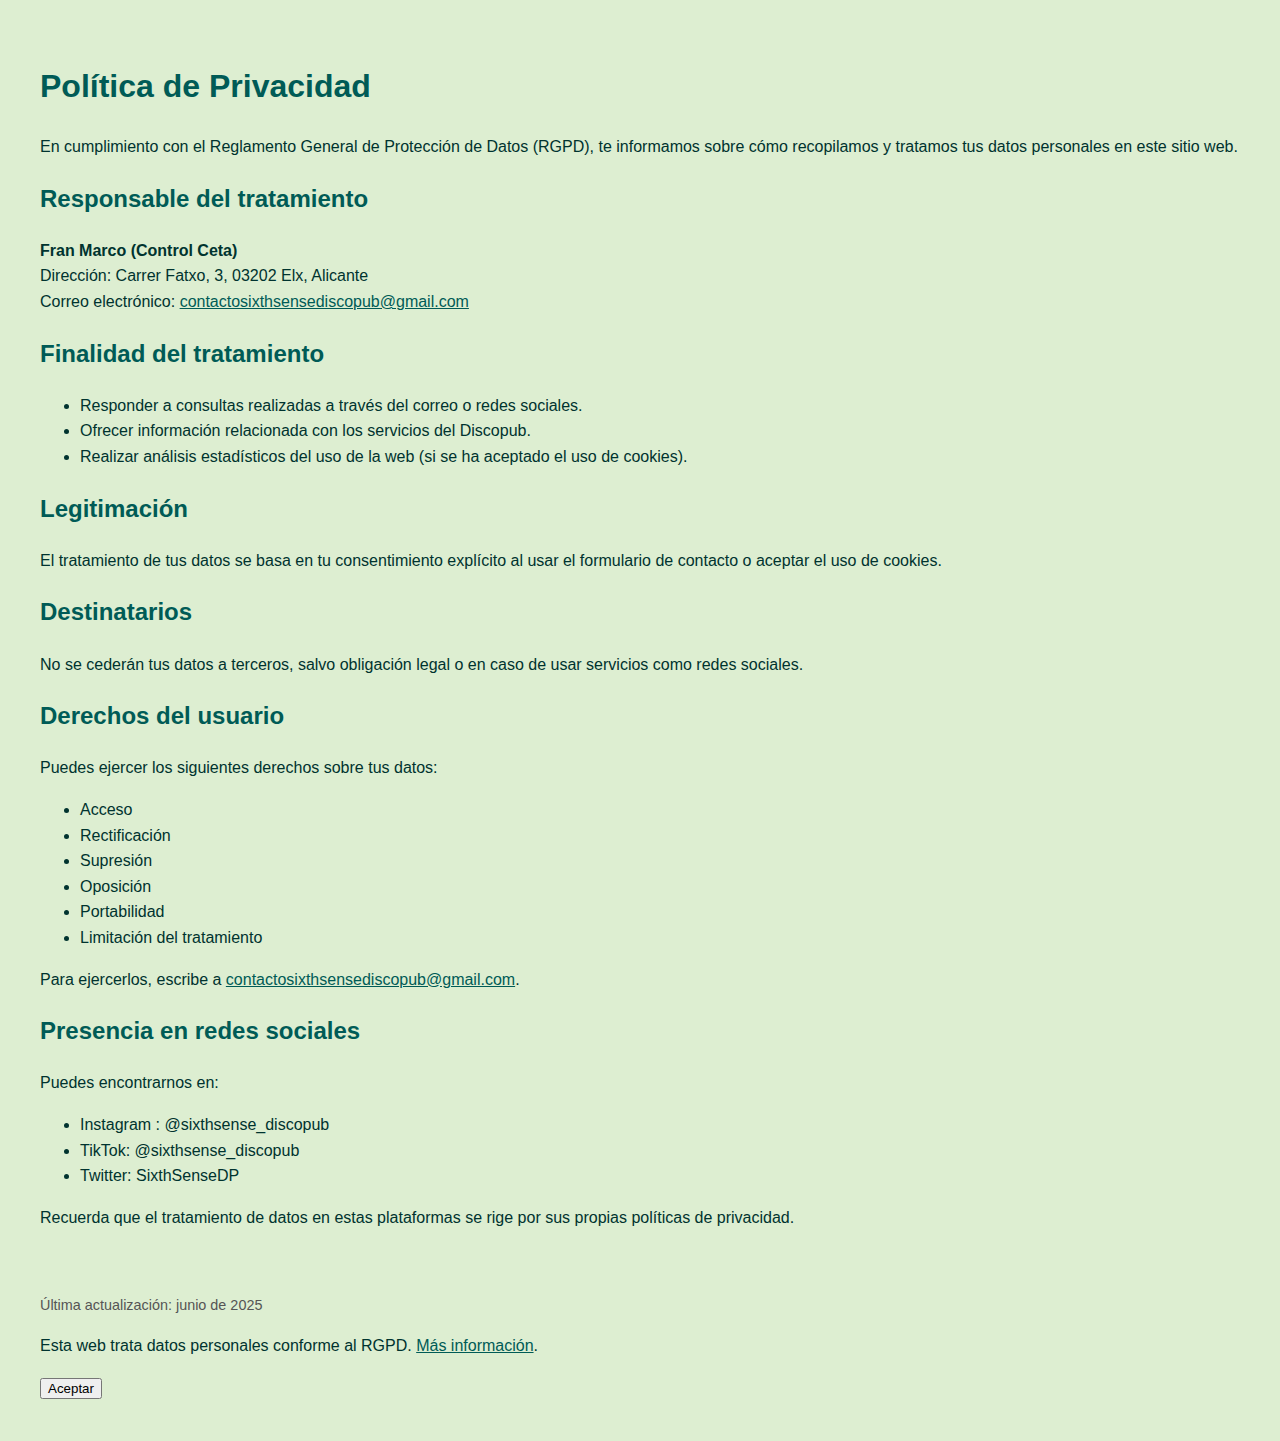
<file: politica-privacidad.html>
<!DOCTYPE html>
<html lang="es">
<head>
  <meta charset="UTF-8">
  <meta name="viewport" content="width=device-width, initial-scale=1">
  <title>Política de Privacidad | Sixth Sense Discopub</title>
  <style>
    body {
      background-color: #ddeed1;
      font-family: Tahoma, sans-serif;
      color: #00332f;
      padding: 2rem;
      line-height: 1.6;
    }
    h1, h2 {
      color: #005b56;
    }
    a {
      color: #005b56;
    }
    footer {
      margin-top: 4rem;
      font-size: 0.9rem;
      color: #555;
    }
  </style>
</head>
<body>
  <h1>Política de Privacidad</h1>

  <p>En cumplimiento con el Reglamento General de Protección de Datos (RGPD), te informamos sobre cómo recopilamos y tratamos tus datos personales en este sitio web.</p>

  <h2>Responsable del tratamiento</h2>
  <p>
    <strong>Fran Marco (Control Ceta)</strong><br>
    Dirección: Carrer Fatxo, 3, 03202 Elx, Alicante<br>
    Correo electrónico: <a href="mailto:contactosixthsensediscopub@gmail.com">contactosixthsensediscopub@gmail.com</a>
  </p>

  <h2>Finalidad del tratamiento</h2>
  <ul>
    <li>Responder a consultas realizadas a través del correo o redes sociales.</li>
    <li>Ofrecer información relacionada con los servicios del Discopub.</li>
    <li>Realizar análisis estadísticos del uso de la web (si se ha aceptado el uso de cookies).</li>
  </ul>

  <h2>Legitimación</h2>
  <p>El tratamiento de tus datos se basa en tu consentimiento explícito al usar el formulario de contacto o aceptar el uso de cookies.</p>

  <h2>Destinatarios</h2>
  <p>No se cederán tus datos a terceros, salvo obligación legal o en caso de usar servicios como redes sociales.</p>

  <h2>Derechos del usuario</h2>
  <p>Puedes ejercer los siguientes derechos sobre tus datos:</p>
  <ul>
    <li>Acceso</li>
    <li>Rectificación</li>
    <li>Supresión</li>
    <li>Oposición</li>
    <li>Portabilidad</li>
    <li>Limitación del tratamiento</li>
  </ul>
  <p>Para ejercerlos, escribe a <a href="mailto:contactosixthsensediscopub@gmail.com">contactosixthsensediscopub@gmail.com</a>.</p>

  <h2>Presencia en redes sociales</h2>
  <p>
    Puedes encontrarnos en:
    <ul>
      <li>Instagram : @sixthsense_discopub</li>
      <li>TikTok: @sixthsense_discopub</li>
      <li>Twitter: SixthSenseDP</li>
    </ul>
    Recuerda que el tratamiento de datos en estas plataformas se rige por sus propias políticas de privacidad.
  </p>

  <footer>
    Última actualización: junio de 2025
  </footer>
  <div id="privacy-banner" class="privacy-banner">
  <p>
    Esta web trata datos personales conforme al RGPD. 
    <a href="politica-privacidad.html" target="_blank">Más información</a>.
  </p>
  <div class="privacy-buttons">
    <button id="accept-privacy">Aceptar</button>
  </div>
</div>
<div id="privacy-banner" style="display: none; background: black; color: #ddeed1; padding: 1rem; position: fixed; top: 0; width: 100%; z-index: 1000; font-family: Tahoma; font-size: 16px; backdrop-filter: blur(5px); border-bottom-left-radius: 12px; border-bottom-right-radius: 12px;">
  <p style="margin: 0;">
    Esta web trata datos personales conforme al RGPD.
    <a href="politica-privacidad.html" style="color: #ddeed1;">Más información</a>.
    <button id="accept-privacy" style="margin-left: 1rem; background: #005b56; color: #ddeed1; border: none; padding: 0.5rem 1rem; border-radius: 8px; cursor: pointer;">
      Aceptar
    </button>
  </p>
</div>
<script src="https://code.jquery.com/jquery-3.6.0.min.js"></script>
<script src="css/politica-privacidad.js"></script>

</body>
</html>
</file>
<file: css/style.css>
/*ESTILO GENERAL,Que engloba a todas las páginas*/








body{
     padding-top: 150px; /* ajusta según la altura real del header */
  min-height: 100vh;/* pa que sea todo el alto con ese degradado y no haga repeticiones ni nada */
  background: linear-gradient(to bottom, #ddeed1 0%, #005b56 100%);/* el degradado */
  color: #ddeed1;
}

header {
  
  top: 0;
  left: 0;
  width: 100vw; 
  backdrop-filter: blur(8px);           /* efecto borroso */
  -webkit-backdrop-filter: blur(8px);   /* soporte para Safari */
  position: fixed; 
  z-index: 1050;
  background: linear-gradient(to bottom, black 0%, rgba(0, 0, 0, 0.6) 100%); /* negro semitransparente rgba(0, 0, 0, 0.6)*/
  border-bottom-left-radius: 75px; /* esquinitas de abajo redondeadas */
  border-bottom-right-radius: 75px;
}

footer{
    
    background-color: rgb(0, 0, 0);
    font-family: Tahoma, Verdana, sans-serif ;
    font-size: 20px ;

    border-top-left-radius: 75px; /* esquinitas de abajo redondeadas */
    border-top-right-radius: 75px;}

    .contacto-footer {
  font-size: 16px;
  color: #ddeed1;
  font-family: Tahoma, sans-serif;
}

.contacto-link {
  display: inline-block;
  margin: 5px 0;
  color: #ddeed1;
  text-decoration: none;
  transition: color 0.3s ease-in-out;
}

.contacto-link:hover {
  animation: colorCycle 1s forwards;
}


.mar{margin-top: 25px;}
.pad-top{padding-top: 20px;}
    .navbar-nav .nav-link {
      color: #ddeed1;
      font-size: 20px;
      font-family: Tahoma, Verdana, sans-serif;
      transition: color 0.3s ease-in-out;
    }

    /* Animación en hover */
    .navbar-nav .nav-link:hover{
       animation: colorCycle 1s forwards;
    transform: scale(1.05);
    }




.u{background-color: aquamarine;}
.uu{background-color: blue;}


/* Definimos la animación de color */
@keyframes colorCycle {
  0%   { color: #2AF5B6; }    
  50%  { color: #40ADF0; }
  100% { color: #E047D0 ; } 
}

/*Cookies*/

.cookie-banner {
  position: fixed;
  bottom: 0;
  width: 100%;
  background-color: rgba(0, 0, 0, 0.9);
  color: #ddeed1;
  font-family: Tahoma, sans-serif;
  font-size: 16px;
  padding: 1rem;
  display: none;
  justify-content: space-between;
  align-items: center;
  z-index: 1000;
  backdrop-filter: blur(4px);
  border-top-left-radius: 12px;
  border-top-right-radius: 12px;
  flex-wrap: wrap;
}

.cookie-banner p {
  margin: 0;
  flex: 1 1 auto;
}

.cookie-buttons {
  display: flex;
  gap: 10px;
  margin-top: 10px;
}

.cookie-buttons button {
  background-color: #005b56;
  color: #ddeed1;
  border: none;
  padding: 0.5rem 1rem;
  font-family: Tahoma, sans-serif;
  cursor: pointer;
  border-radius: 8px;
  transition: background-color 0.3s ease;
}

.cookie-buttons button:hover {
  background-color: #00867e;
}


/*Privacidad*/


.privacy-banner {
  position: fixed;
  top: 0;
  width: 100%;
  background-color: #000;
  color: #ddeed1;
  font-family: Tahoma, sans-serif;
  font-size: 16px;
  padding: 1rem;
  display: none;
  justify-content: space-between;
  align-items: center;
  z-index: 1001;
  backdrop-filter: blur(6px);
  border-bottom-left-radius: 12px;
  border-bottom-right-radius: 12px;
  flex-wrap: wrap;
}

.privacy-banner p {
  margin: 0;
  flex: 1 1 auto;
}

.privacy-buttons button {
  background-color: #005b56;
  color: #ddeed1;
  border: none;
  padding: 0.5rem 1rem;
  font-family: Tahoma, sans-serif;
  cursor: pointer;
  border-radius: 8px;
  transition: background-color 0.3s ease;
}

.privacy-buttons button:hover {
  background-color: #00867e;
}


.custom-toggler {
  width: 40px;
  height: 30px;
  position: relative;
  border: none;
  background: transparent;
  z-index: 1100;
}

.toggler-icon {
  display: block;
  height: 3px;
  width: 100%;
  background-color: #ddeed1;
  position: absolute;
  left: 0;
  transition: all 0.3s ease-in-out;
}

/* Posiciones iniciales */
.top-bar {
  top: 0;
}
.middle-bar {
  top: 13px;
}
.bottom-bar {
  bottom: 0;
}

/* ANIMACIÓN: cuando el menú está abierto (toggler con clase 'collapsed' quitada automáticamente por Bootstrap) */
.custom-toggler:not(.collapsed) .top-bar {
  transform: rotate(45deg);
  top: 13px;
}

.custom-toggler:not(.collapsed) .middle-bar {
  opacity: 0;
}

.custom-toggler:not(.collapsed) .bottom-bar {
  transform: rotate(-45deg);
  bottom: 13px;
}

.red-link:hover .red-text {/* animacion texto */


  animation: colorCycle 1s forwards;
}


.red-link {
  display: flex;
  flex-direction: column;
  align-items: center;
  text-decoration: none;
  color: #ddeed1;
  
  transition: color 0.3s ease-in-out;
}

.red-icon {
  transition: fill 0.3s ease;
  margin-bottom: 0.25rem;
}

/* Instagram hover */
.red-link.instagram:hover .red-icon,
.red-link.instagram:hover .red-text {
  fill: #E047D0;
  color: #E047D0;
}

/* TikTok hover */
.red-link.tiktok:hover .red-icon,
.red-link.tiktok:hover .red-text {
  fill: #00f2ea;
  color: #00f2ea;
}

/* Twitter hover */
.red-link.twitter:hover .red-icon,
.red-link.twitter:hover .red-text {
  fill: #1da1f2;
  color: #1da1f2;
}











/*ESTILOS PARA PAGINAS ESPECIFICAS*/


 
 /*Video redondeado*/
 .custom-rounded {
    border-top-right-radius: 4rem;
    border-bottom-left-radius: 2rem;
    overflow: hidden;
  }
   
   /*Títulos*/

  .section-title {
    font-family: Tahoma, sans-serif;
    font-weight: bold;
    color: #ddeed1;
    text-align: center;
    font-size: 2rem;
    margin-bottom: 2rem;
  }

  /*Artistas*/


  .artist-card-wrapper:hover {
    transform: scale(1.05);
    background-color: #ddeed1;
    color: #005b56;
  }
  
 .artist-card-wrapper {
  position: relative;
  overflow: hidden;
  border-radius: 1rem;
  transition: transform 0.3s ease;
}

.artist-img {
  width: 100%;
  height: auto;
  display: block;
  object-fit: cover;
  
}

/* Texto sobre la imagen */
.artist-name-overlay {
  position: absolute;
  top: 50%;
  left: 50%;
  transform: translate(-50%, -50%);
  font-family: "Permanent Marker", cursive;
  font-size: 2rem;
  color: #ddeed1;
  text-shadow: 2px 2px 6px rgba(0,0,0,0.7);
  text-align: center;
  z-index: 2;
  pointer-events: none;
}

/*DJS*/

.tahoma {
  font-family: Tahoma, sans-serif;
  font-size: 30px;
}

.social-icons a {
  font-size: 1.5rem;
  color: #ddeed1;
  transition: color 0.3s ease;
}

.social-icons a:hover {
  color: hotpink;
}

.dj-photo {
  width: 150px;
  height: 150px;
  object-fit: cover;
  border-radius: 50%;
  border: 3px solid #ddeed1;
}

.dj-box{background-color: #005b56;
border-radius: 4rem;}
.dj-boxdos{background-color: none;
border-radius: 0 0 40px 40px;}
.degraddj{background: #005b56}
.tahoma {
  font-family: Tahoma, sans-serif;
  color: #ddeed1;
}

.dj-photo {
  width: 100px;
  height: 100px;
  object-fit: cover;
  border-radius: 50%;
  border: 3px solid #ddeed1;
  transition: border-radius 0.3s ease;
}
.dj-a{z-index: 1;}
.dj-b{z-index: 2;}
.dj-c{z-index: 3;}

/* Solo en pantallas menores a 992px (móvil y tablet) */
@media (max-width: 991.98px) {
  .dj-box {
    border-radius: 0 0 50px 50px; /* Solo parte inferior redondeada */
    
  }


  .degraddj {
    background: linear-gradient(to bottom, #019dff00 0%, #005b56 40%); /* Azul a negro vertical */
  }
}

.btn-spotify {
  background-color: #1DB954;
  color: white;
  font-weight: bold;
  border-radius: 40px;
  padding: 10px 20px;
  font-size: 1rem;
  transition: all 0.3s ease;
  display: flex;
  align-items: center;
  justify-content: center;
}

.btn-spotify:hover {
  background-color: #1ed760;
  text-decoration: none;
  color: white;
}






/*CARTA*/

.fw-bold {
  font-weight: bold;
}


/*MUSICA*/
 .music-text {
    color: white;
    font-size: 1.2rem; /* Tamaño más grande */
  }

  /*CONTACTO*/

  .btn-pink {
  background-color: #ff5da2;
  border: none;
}
.btn-pink:hover {
  background-color: #e04b8d;
}
</file>
